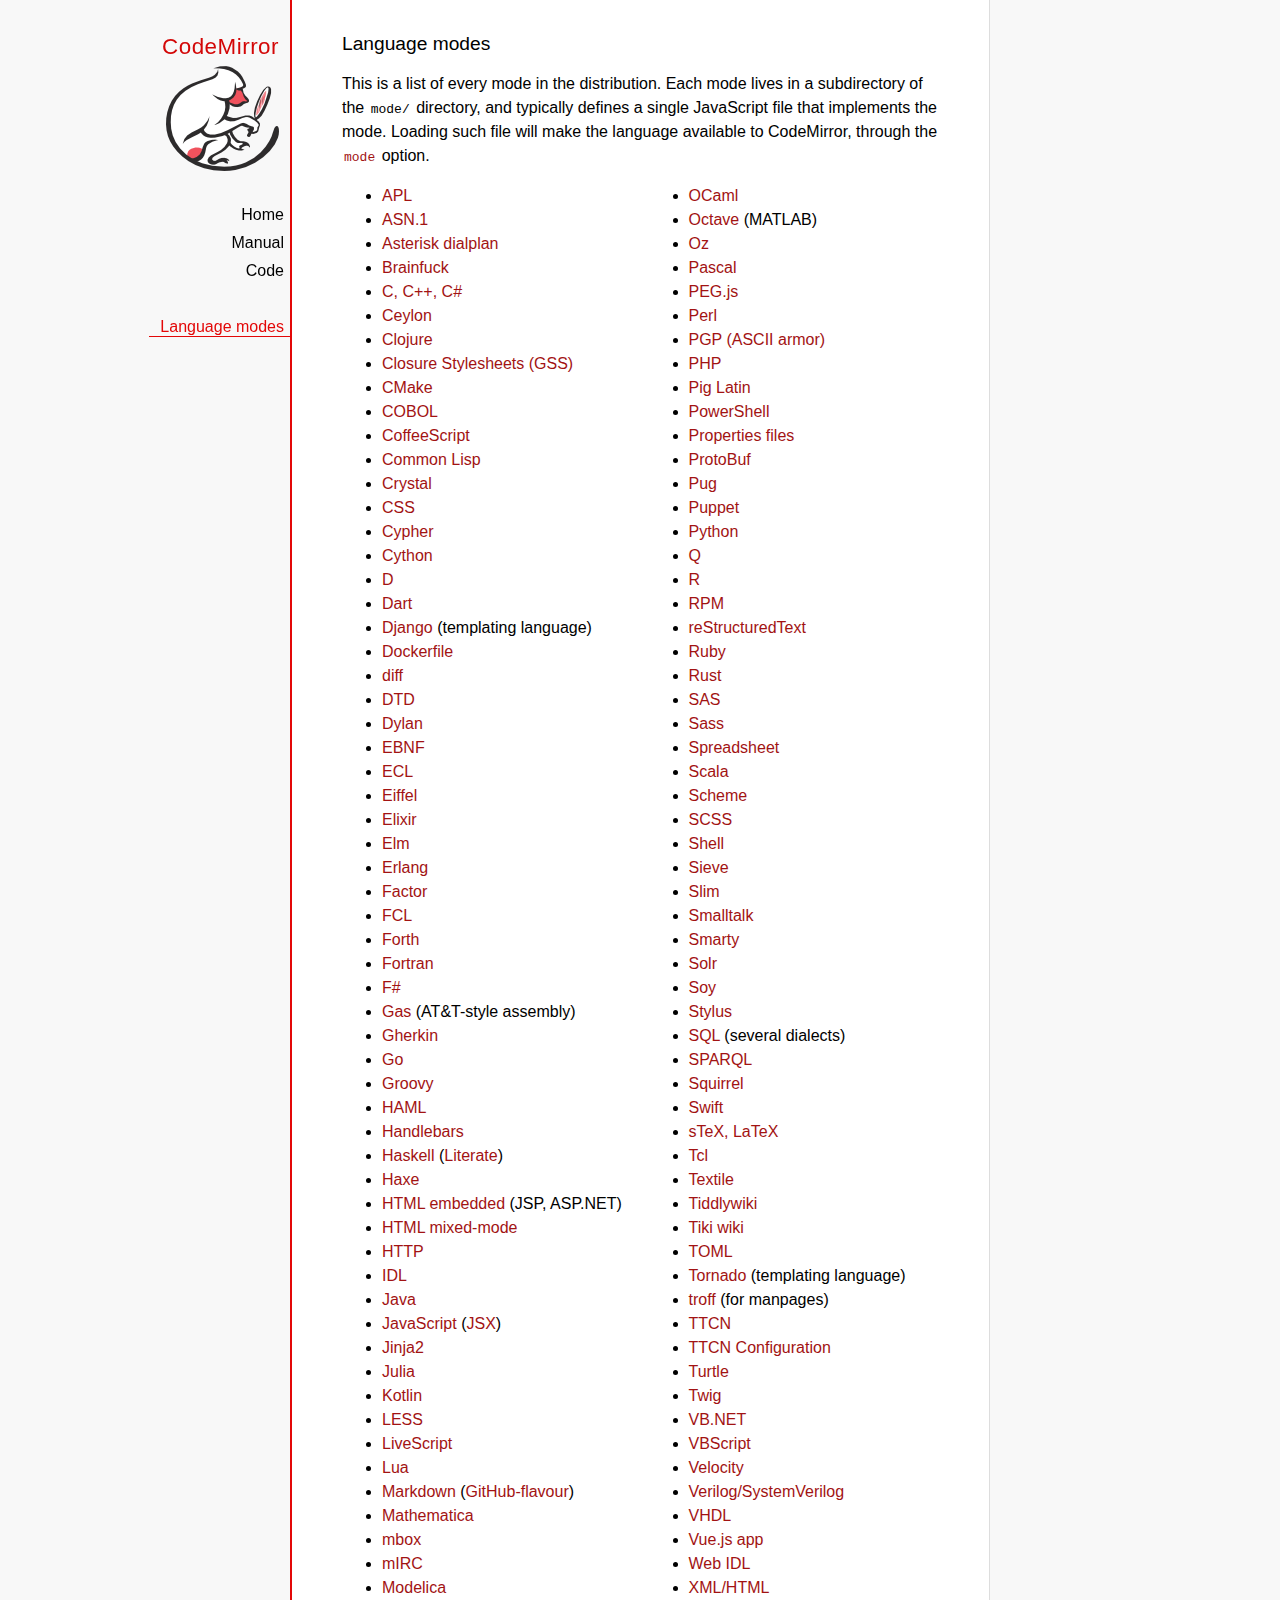
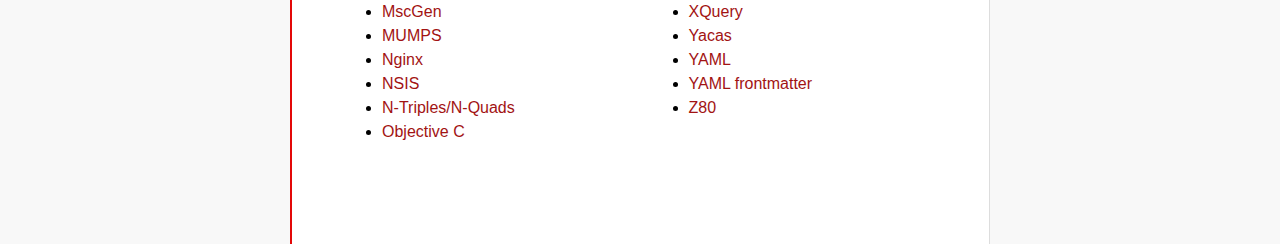
<file: frameworks/codemirror/mode/index.html>
<!doctype html>

<title>CodeMirror: Language Modes</title>
<meta charset="utf-8"/>
<link rel=stylesheet href="../doc/docs.css">

<div id=nav>
  <a href="http://codemirror.net"><h1>CodeMirror</h1><img id=logo src="../doc/logo.png"></a>

  <ul>
    <li><a href="../index.html">Home</a>
    <li><a href="../doc/manual.html">Manual</a>
    <li><a href="https://github.com/codemirror/codemirror">Code</a>
  </ul>
  <ul>
    <li><a class=active href="#">Language modes</a>
  </ul>
</div>

<article>

  <h2>Language modes</h2>

  <p>This is a list of every mode in the distribution. Each mode lives
in a subdirectory of the <code>mode/</code> directory, and typically
defines a single JavaScript file that implements the mode. Loading
such file will make the language available to CodeMirror, through
the <a href="../doc/manual.html#option_mode"><code>mode</code></a>
option.</p>

  <div style="-webkit-columns: 100px 2; -moz-columns: 100px 2; columns: 100px 2;">
    <ul style="margin-top: 0">
      <li><a href="apl/index.html">APL</a></li>
      <li><a href="asn.1/index.html">ASN.1</a></li>
      <li><a href="asterisk/index.html">Asterisk dialplan</a></li>
      <li><a href="brainfuck/index.html">Brainfuck</a></li>
      <li><a href="clike/index.html">C, C++, C#</a></li>
      <li><a href="clike/index.html">Ceylon</a></li>
      <li><a href="clojure/index.html">Clojure</a></li>
      <li><a href="css/gss.html">Closure Stylesheets (GSS)</a></li>
      <li><a href="cmake/index.html">CMake</a></li>
      <li><a href="cobol/index.html">COBOL</a></li>
      <li><a href="coffeescript/index.html">CoffeeScript</a></li>
      <li><a href="commonlisp/index.html">Common Lisp</a></li>
      <li><a href="crystal/index.html">Crystal</a></li>
      <li><a href="css/index.html">CSS</a></li>
      <li><a href="cypher/index.html">Cypher</a></li>
      <li><a href="python/index.html">Cython</a></li>
      <li><a href="d/index.html">D</a></li>
      <li><a href="dart/index.html">Dart</a></li>
      <li><a href="django/index.html">Django</a> (templating language)</li>
      <li><a href="dockerfile/index.html">Dockerfile</a></li>
      <li><a href="diff/index.html">diff</a></li>
      <li><a href="dtd/index.html">DTD</a></li>
      <li><a href="dylan/index.html">Dylan</a></li>
      <li><a href="ebnf/index.html">EBNF</a></li>
      <li><a href="ecl/index.html">ECL</a></li>
      <li><a href="eiffel/index.html">Eiffel</a></li>
      <li><a href="https://github.com/optick/codemirror-mode-elixir">Elixir</a></li>
      <li><a href="elm/index.html">Elm</a></li>
      <li><a href="erlang/index.html">Erlang</a></li>
      <li><a href="factor/index.html">Factor</a></li>
      <li><a href="fcl/index.html">FCL</a></li>
      <li><a href="forth/index.html">Forth</a></li>
      <li><a href="fortran/index.html">Fortran</a></li>
      <li><a href="mllike/index.html">F#</a></li>
      <li><a href="gas/index.html">Gas</a> (AT&amp;T-style assembly)</li>
      <li><a href="gherkin/index.html">Gherkin</a></li>
      <li><a href="go/index.html">Go</a></li>
      <li><a href="groovy/index.html">Groovy</a></li>
      <li><a href="haml/index.html">HAML</a></li>
      <li><a href="handlebars/index.html">Handlebars</a></li>
      <li><a href="haskell/index.html">Haskell</a> (<a href="haskell-literate/index.html">Literate</a>)</li>
      <li><a href="haxe/index.html">Haxe</a></li>
      <li><a href="htmlembedded/index.html">HTML embedded</a> (JSP, ASP.NET)</li>
      <li><a href="htmlmixed/index.html">HTML mixed-mode</a></li>
      <li><a href="http/index.html">HTTP</a></li>
      <li><a href="idl/index.html">IDL</a></li>
      <li><a href="clike/index.html">Java</a></li>
      <li><a href="javascript/index.html">JavaScript</a> (<a href="jsx/index.html">JSX</a>)</li>
      <li><a href="jinja2/index.html">Jinja2</a></li>
      <li><a href="julia/index.html">Julia</a></li>
      <li><a href="clike/index.html">Kotlin</a></li>
      <li><a href="css/less.html">LESS</a></li>
      <li><a href="livescript/index.html">LiveScript</a></li>
      <li><a href="lua/index.html">Lua</a></li>
      <li><a href="markdown/index.html">Markdown</a> (<a href="gfm/index.html">GitHub-flavour</a>)</li>
      <li><a href="mathematica/index.html">Mathematica</a></li>
      <li><a href="mbox/index.html">mbox</a></li>
      <li><a href="mirc/index.html">mIRC</a></li>
      <li><a href="modelica/index.html">Modelica</a></li>
      <li><a href="mscgen/index.html">MscGen</a></li>
      <li><a href="mumps/index.html">MUMPS</a></li>
      <li><a href="nginx/index.html">Nginx</a></li>
      <li><a href="nsis/index.html">NSIS</a></li>
      <li><a href="ntriples/index.html">N-Triples/N-Quads</a></li>
      <li><a href="clike/index.html">Objective C</a></li>
      <li><a href="mllike/index.html">OCaml</a></li>
      <li><a href="octave/index.html">Octave</a> (MATLAB)</li>
      <li><a href="oz/index.html">Oz</a></li>
      <li><a href="pascal/index.html">Pascal</a></li>
      <li><a href="pegjs/index.html">PEG.js</a></li>
      <li><a href="perl/index.html">Perl</a></li>
      <li><a href="asciiarmor/index.html">PGP (ASCII armor)</a></li>
      <li><a href="php/index.html">PHP</a></li>
      <li><a href="pig/index.html">Pig Latin</a></li>
      <li><a href="powershell/index.html">PowerShell</a></li>
      <li><a href="properties/index.html">Properties files</a></li>
      <li><a href="protobuf/index.html">ProtoBuf</a></li>
      <li><a href="pug/index.html">Pug</a></li>
      <li><a href="puppet/index.html">Puppet</a></li>
      <li><a href="python/index.html">Python</a></li>
      <li><a href="q/index.html">Q</a></li>
      <li><a href="r/index.html">R</a></li>
      <li><a href="rpm/index.html">RPM</a></li>
      <li><a href="rst/index.html">reStructuredText</a></li>
      <li><a href="ruby/index.html">Ruby</a></li>
      <li><a href="rust/index.html">Rust</a></li>
      <li><a href="sas/index.html">SAS</a></li>
      <li><a href="sass/index.html">Sass</a></li>
      <li><a href="spreadsheet/index.html">Spreadsheet</a></li>
      <li><a href="clike/scala.html">Scala</a></li>
      <li><a href="scheme/index.html">Scheme</a></li>
      <li><a href="css/scss.html">SCSS</a></li>
      <li><a href="shell/index.html">Shell</a></li>
      <li><a href="sieve/index.html">Sieve</a></li>
      <li><a href="slim/index.html">Slim</a></li>
      <li><a href="smalltalk/index.html">Smalltalk</a></li>
      <li><a href="smarty/index.html">Smarty</a></li>
      <li><a href="solr/index.html">Solr</a></li>
      <li><a href="soy/index.html">Soy</a></li>
      <li><a href="stylus/index.html">Stylus</a></li>
      <li><a href="sql/index.html">SQL</a> (several dialects)</li>
      <li><a href="sparql/index.html">SPARQL</a></li>
      <li><a href="clike/index.html">Squirrel</a></li>
      <li><a href="swift/index.html">Swift</a></li>
      <li><a href="stex/index.html">sTeX, LaTeX</a></li>
      <li><a href="tcl/index.html">Tcl</a></li>
      <li><a href="textile/index.html">Textile</a></li>
      <li><a href="tiddlywiki/index.html">Tiddlywiki</a></li>
      <li><a href="tiki/index.html">Tiki wiki</a></li>
      <li><a href="toml/index.html">TOML</a></li>
      <li><a href="tornado/index.html">Tornado</a> (templating language)</li>
      <li><a href="troff/index.html">troff</a> (for manpages)</li>
      <li><a href="ttcn/index.html">TTCN</a></li>
      <li><a href="ttcn-cfg/index.html">TTCN Configuration</a></li>
      <li><a href="turtle/index.html">Turtle</a></li>
      <li><a href="twig/index.html">Twig</a></li>
      <li><a href="vb/index.html">VB.NET</a></li>
      <li><a href="vbscript/index.html">VBScript</a></li>
      <li><a href="velocity/index.html">Velocity</a></li>
      <li><a href="verilog/index.html">Verilog/SystemVerilog</a></li>
      <li><a href="vhdl/index.html">VHDL</a></li>
      <li><a href="vue/index.html">Vue.js app</a></li>
      <li><a href="webidl/index.html">Web IDL</a></li>
      <li><a href="xml/index.html">XML/HTML</a></li>
      <li><a href="xquery/index.html">XQuery</a></li>
      <li><a href="yacas/index.html">Yacas</a></li>
      <li><a href="yaml/index.html">YAML</a></li>
      <li><a href="yaml-frontmatter/index.html">YAML frontmatter</a></li>
      <li><a href="z80/index.html">Z80</a></li>
    </ul>
  </div>

</article>
</file>
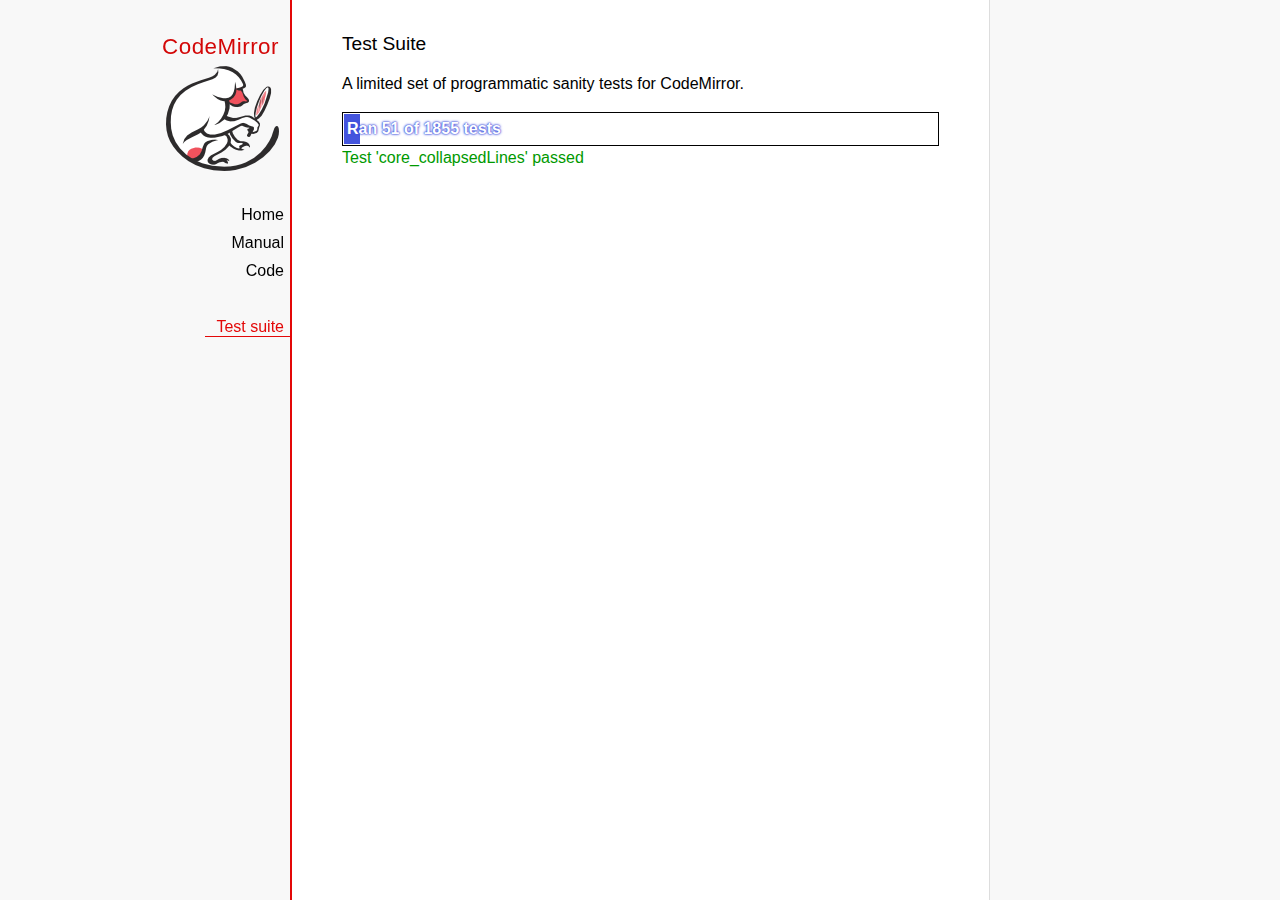
<file: frameworks/codemirror/test/index.html>
<!doctype html>

<meta charset="utf-8"/>
<title>CodeMirror: Test Suite</title>
<link rel=stylesheet href="../doc/docs.css">

<link rel="stylesheet" href="../lib/codemirror.css">
<link rel="stylesheet" href="mode_test.css">
<script src="../doc/activebookmark.js"></script>
<script src="../lib/codemirror.js"></script>
<script src="../mode/meta.js"></script>
<script src="../addon/mode/overlay.js"></script>
<script src="../addon/mode/multiplex.js"></script>
<script src="../addon/search/searchcursor.js"></script>
<script src="../addon/dialog/dialog.js"></script>
<script src="../addon/edit/matchbrackets.js"></script>
<script src="../addon/hint/sql-hint.js"></script>
<script src="../addon/comment/comment.js"></script>
<script src="../addon/mode/simple.js"></script>
<script src="../mode/css/css.js"></script>
<script src="../mode/clike/clike.js"></script>
<!-- clike must be after css or vim and sublime tests will fail -->
<script src="../mode/cypher/cypher.js"></script>
<script src="../mode/d/d.js"></script>
<script src="../mode/dockerfile/dockerfile.js"></script>
<script src="../mode/gfm/gfm.js"></script>
<script src="../mode/haml/haml.js"></script>
<script src="../mode/htmlmixed/htmlmixed.js"></script>
<script src="../mode/javascript/javascript.js"></script>
<script src="../mode/jsx/jsx.js"></script>
<script src="../mode/markdown/markdown.js"></script>
<script src="../mode/php/php.js"></script>
<script src="../mode/python/python.js"></script>
<script src="../mode/powershell/powershell.js"></script>
<script src="../mode/ruby/ruby.js"></script>
<script src="../mode/sass/sass.js"></script>
<script src="../mode/shell/shell.js"></script>
<script src="../mode/slim/slim.js"></script>
<script src="../mode/soy/soy.js"></script>
<script src="../mode/sql/sql.js"></script>
<script src="../mode/stex/stex.js"></script>
<script src="../mode/swift/swift.js"></script>
<script src="../mode/textile/textile.js"></script>
<script src="../mode/verilog/verilog.js"></script>
<script src="../mode/xml/xml.js"></script>
<script src="../mode/xquery/xquery.js"></script>
<script src="../keymap/emacs.js"></script>
<script src="../keymap/sublime.js"></script>
<script src="../keymap/vim.js"></script>
<script src="../mode/rust/rust.js"></script>
<script src="../mode/mscgen/mscgen.js"></script>
<script src="../mode/dylan/dylan.js"></script>

<style type="text/css">
  .ok {color: #090;}
  .fail {color: #e00;}
  .error {color: #c90;}
  .done {font-weight: bold;}
  #progress {
  background: #45d;
  color: white;
  text-shadow: 0 0 1px #45d, 0 0 2px #45d, 0 0 3px #45d;
  font-weight: bold;
  white-space: pre;
  }
  #testground {
  visibility: hidden;
  }
  #testground.offscreen {
  visibility: visible;
  position: absolute;
  left: -10000px;
  top: -10000px;
  }
  .CodeMirror { border: 1px solid black; }
</style>

<div id=nav>
  <a href="http://codemirror.net"><h1>CodeMirror</h1><img id=logo src="../doc/logo.png"></a>

  <ul>
    <li><a href="../index.html">Home</a>
    <li><a href="../doc/manual.html">Manual</a>
    <li><a href="https://github.com/codemirror/codemirror">Code</a>
  </ul>
  <ul>
    <li><a class=active href="#">Test suite</a>
  </ul>
</div>

<article>
  <h2>Test Suite</h2>

    <p>A limited set of programmatic sanity tests for CodeMirror.</p>

    <div style="border: 1px solid black; padding: 1px; max-width: 700px;">
      <div style="width: 0px;" id=progress><div style="padding: 3px;">Ran <span id="progress_ran">0</span><span id="progress_total"> of 0</span> tests</div></div>
    </div>
    <p id=status>Please enable JavaScript...</p>
    <div id=output></div>

    <div id=testground></div>

    <script src="driver.js"></script>
    <script src="test.js"></script>
    <script src="doc_test.js"></script>
    <script src="multi_test.js"></script>
    <script src="contenteditable_test.js"></script>
    <script src="scroll_test.js"></script>
    <script src="comment_test.js"></script>
    <script src="search_test.js"></script>
    <script src="mode_test.js"></script>

    <script src="../mode/clike/test.js"></script>
    <script src="../mode/css/test.js"></script>
    <script src="../mode/css/gss_test.js"></script>
    <script src="../mode/css/scss_test.js"></script>
    <script src="../mode/css/less_test.js"></script>
    <script src="../mode/cypher/test.js"></script>
    <script src="../mode/d/test.js"></script>
    <script src="../mode/dockerfile/test.js"></script>
    <script src="../mode/gfm/test.js"></script>
    <script src="../mode/haml/test.js"></script>
    <script src="../mode/javascript/test.js"></script>
    <script src="../mode/jsx/test.js"></script>
    <script src="../mode/markdown/test.js"></script>
    <script src="../mode/php/test.js"></script>
    <script src="../mode/powershell/test.js"></script>
    <script src="../mode/ruby/test.js"></script>
    <script src="../mode/sass/test.js"></script>
    <script src="../mode/shell/test.js"></script>
    <script src="../mode/slim/test.js"></script>
    <script src="../mode/soy/test.js"></script>
    <script src="../mode/stex/test.js"></script>
    <script src="../mode/swift/test.js"></script>
    <script src="../mode/textile/test.js"></script>
    <script src="../mode/verilog/test.js"></script>
    <script src="../mode/xml/test.js"></script>
    <script src="../mode/xquery/test.js"></script>
    <script src="../mode/python/test.js"></script>
    <script src="../mode/rust/test.js"></script>
    <script src="../mode/mscgen/mscgen_test.js"></script>
    <script src="../mode/mscgen/xu_test.js"></script>
    <script src="../mode/mscgen/msgenny_test.js"></script>
    <script src="../mode/dylan/test.js"></script>
    <script src="../addon/mode/multiplex_test.js"></script>
    <script src="emacs_test.js"></script>
    <script src="sql-hint-test.js"></script>
    <script src="sublime_test.js"></script>
    <script src="vim_test.js"></script>
    <script>
      window.onload = runHarness;
      CodeMirror.on(window, 'hashchange', runHarness);

      function esc(str) {
        return str.replace(/[<&]/, function(ch) { return ch == "<" ? "&lt;" : "&amp;"; });
      }

      var output = document.getElementById("output"),
          progress = document.getElementById("progress"),
          progressRan = document.getElementById("progress_ran").childNodes[0],
          progressTotal = document.getElementById("progress_total").childNodes[0];
      var count = 0,
          failed = 0,
          skipped = 0,
          bad = "",
          running = false, // Flag that states tests are running
          quit = false, // Flag to quit tests ASAP
          verbose = false; // Adds message for *every* test to output

      function runHarness(){
        if (running) {
          quit = true;
          setStatus("Restarting tests...", '', true);
          setTimeout(function(){runHarness();}, 500);
          return;
        }
        filters = [];
        verbose = false;
        if (window.location.hash.substr(1)){
          var strings = window.location.hash.substr(1).split(",");
          while (strings.length) {
            var s = strings.shift();
            if (s === "verbose")
              verbose = true;
            else
              filters.push(parseTestFilter(decodeURIComponent(s)));
          }
        }
        quit = false;
        running = true;
        setStatus("Loading tests...");
        count = 0;
        failed = 0;
        skipped = 0;
        bad = "";
        totalTests = countTests();
        progressTotal.nodeValue = " of " + totalTests;
        progressRan.nodeValue = count;
        output.innerHTML = '';
        document.getElementById("testground").innerHTML = "<form>" +
          "<textarea id=\"code\" name=\"code\"></textarea>" +
          "<input type=submit value=ok name=submit>" +
          "</form>";
        runTests(displayTest);
      }

      function setStatus(message, className, force){
        if (quit && !force) return;
        if (!message) throw("must provide message");
        var status = document.getElementById("status").childNodes[0];
        status.nodeValue = message;
        status.parentNode.className = className;
      }
      function addOutput(name, className, code){
        var newOutput = document.createElement("dl");
        var newTitle = document.createElement("dt");
        newTitle.className = className;
        newTitle.appendChild(document.createTextNode(name));
        newOutput.appendChild(newTitle);
        var newMessage = document.createElement("dd");
        newMessage.innerHTML = code;
        newOutput.appendChild(newTitle);
        newOutput.appendChild(newMessage);
        output.appendChild(newOutput);
      }
      function displayTest(type, name, customMessage) {
        var message = "???";
        if (type != "done" && type != "skipped") ++count;
        progress.style.width = (count * (progress.parentNode.clientWidth - 2) / (totalTests || 1)) + "px";
        progressRan.nodeValue = count;
        if (type == "ok") {
          message = "Test '" + name + "' passed";
          if (!verbose) customMessage = false;
        } else if (type == "skipped") {
          message = "Test '" + name + "' skipped";
          ++skipped;
          if (!verbose) customMessage = false;
        } else if (type == "expected") {
          message = "Test '" + name + "' failed as expected";
          if (!verbose) customMessage = false;
        } else if (type == "error" || type == "fail") {
          ++failed;
          message = "Test '" + name + "' failed";
        } else if (type == "done") {
          if (failed) {
            type += " fail";
            message = failed + " failure" + (failed > 1 ? "s" : "");
          } else if (count < totalTests) {
            failed = totalTests - count;
            type += " fail";
            message = failed + " failure" + (failed > 1 ? "s" : "");
          } else {
            type += " ok";
            message = "All passed";
            if (skipped) {
              message += " (" + skipped + " skipped)";
            }
          }
          progressTotal.nodeValue = '';
          customMessage = true; // Hack to avoid adding to output
        }
        if (verbose && !customMessage)  customMessage = message;
        setStatus(message, type);
        if (customMessage && customMessage.length > 0) {
          addOutput(name, type, customMessage);
        }
      }
    </script>

</article>
</file>
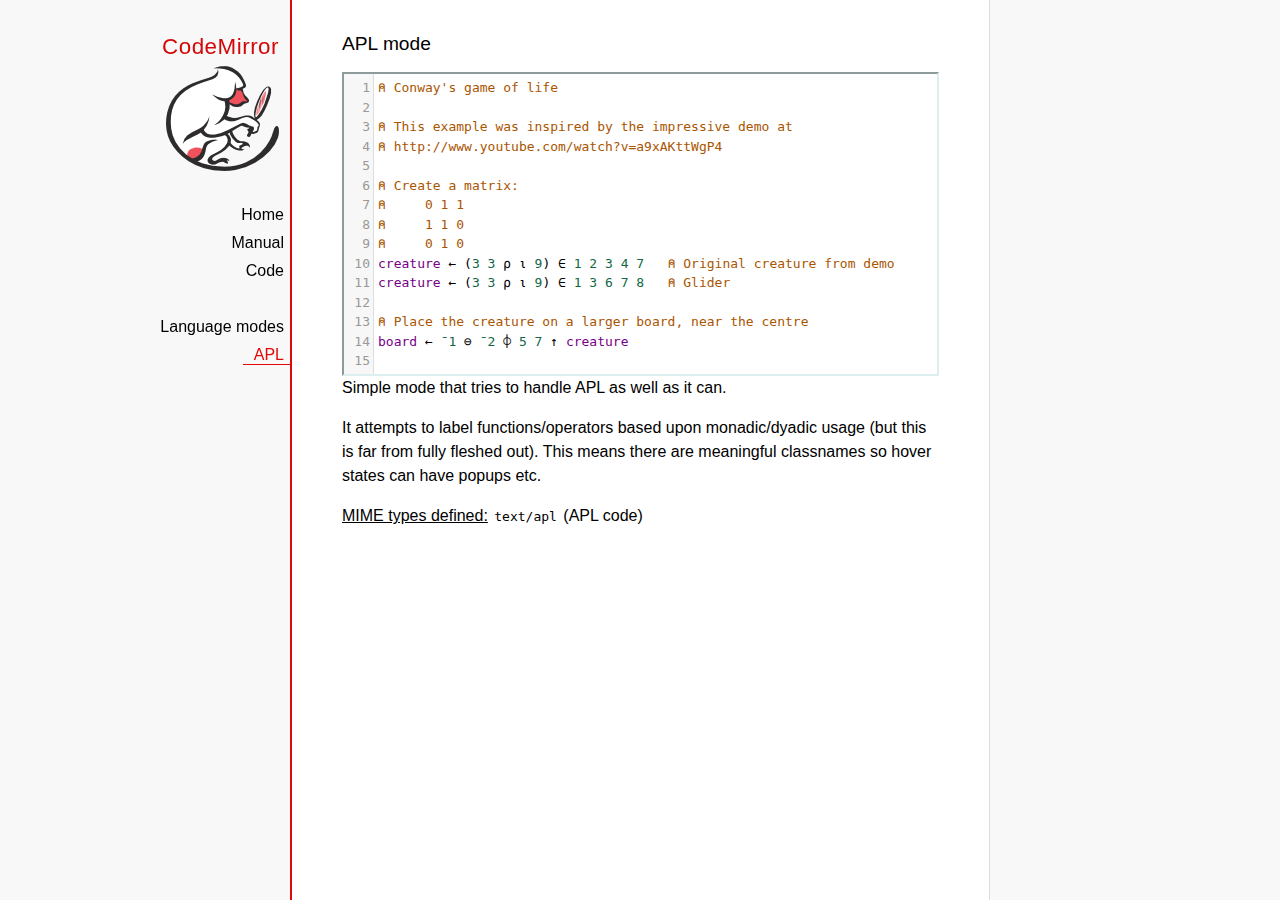
<file: frameworks/codemirror/mode/apl/index.html>
<!doctype html>

<title>CodeMirror: APL mode</title>
<meta charset="utf-8"/>
<link rel=stylesheet href="../../doc/docs.css">

<link rel="stylesheet" href="../../lib/codemirror.css">
<script src="../../lib/codemirror.js"></script>
<script src="../../addon/edit/matchbrackets.js"></script>
<script src="./apl.js"></script>
<style>
	.CodeMirror { border: 2px inset #dee; }
    </style>
<div id=nav>
  <a href="http://codemirror.net"><h1>CodeMirror</h1><img id=logo src="../../doc/logo.png"></a>

  <ul>
    <li><a href="../../index.html">Home</a>
    <li><a href="../../doc/manual.html">Manual</a>
    <li><a href="https://github.com/codemirror/codemirror">Code</a>
  </ul>
  <ul>
    <li><a href="../index.html">Language modes</a>
    <li><a class=active href="#">APL</a>
  </ul>
</div>

<article>
<h2>APL mode</h2>
<form><textarea id="code" name="code">
⍝ Conway's game of life

⍝ This example was inspired by the impressive demo at
⍝ http://www.youtube.com/watch?v=a9xAKttWgP4

⍝ Create a matrix:
⍝     0 1 1
⍝     1 1 0
⍝     0 1 0
creature ← (3 3 ⍴ ⍳ 9) ∈ 1 2 3 4 7   ⍝ Original creature from demo
creature ← (3 3 ⍴ ⍳ 9) ∈ 1 3 6 7 8   ⍝ Glider

⍝ Place the creature on a larger board, near the centre
board ← ¯1 ⊖ ¯2 ⌽ 5 7 ↑ creature

⍝ A function to move from one generation to the next
life ← {∨/ 1 ⍵ ∧ 3 4 = ⊂+/ +⌿ 1 0 ¯1 ∘.⊖ 1 0 ¯1 ⌽¨ ⊂⍵}

⍝ Compute n-th generation and format it as a
⍝ character matrix
gen ← {' #'[(life ⍣ ⍵) board]}

⍝ Show first three generations
(gen 1) (gen 2) (gen 3)
</textarea></form>

    <script>
      var editor = CodeMirror.fromTextArea(document.getElementById("code"), {
        lineNumbers: true,
        matchBrackets: true,
        mode: "text/apl"
      });
    </script>

    <p>Simple mode that tries to handle APL as well as it can.</p>
    <p>It attempts to label functions/operators based upon
    monadic/dyadic usage (but this is far from fully fleshed out).
    This means there are meaningful classnames so hover states can
    have popups etc.</p>

    <p><strong>MIME types defined:</strong> <code>text/apl</code> (APL code)</p>
  </article>
</file>
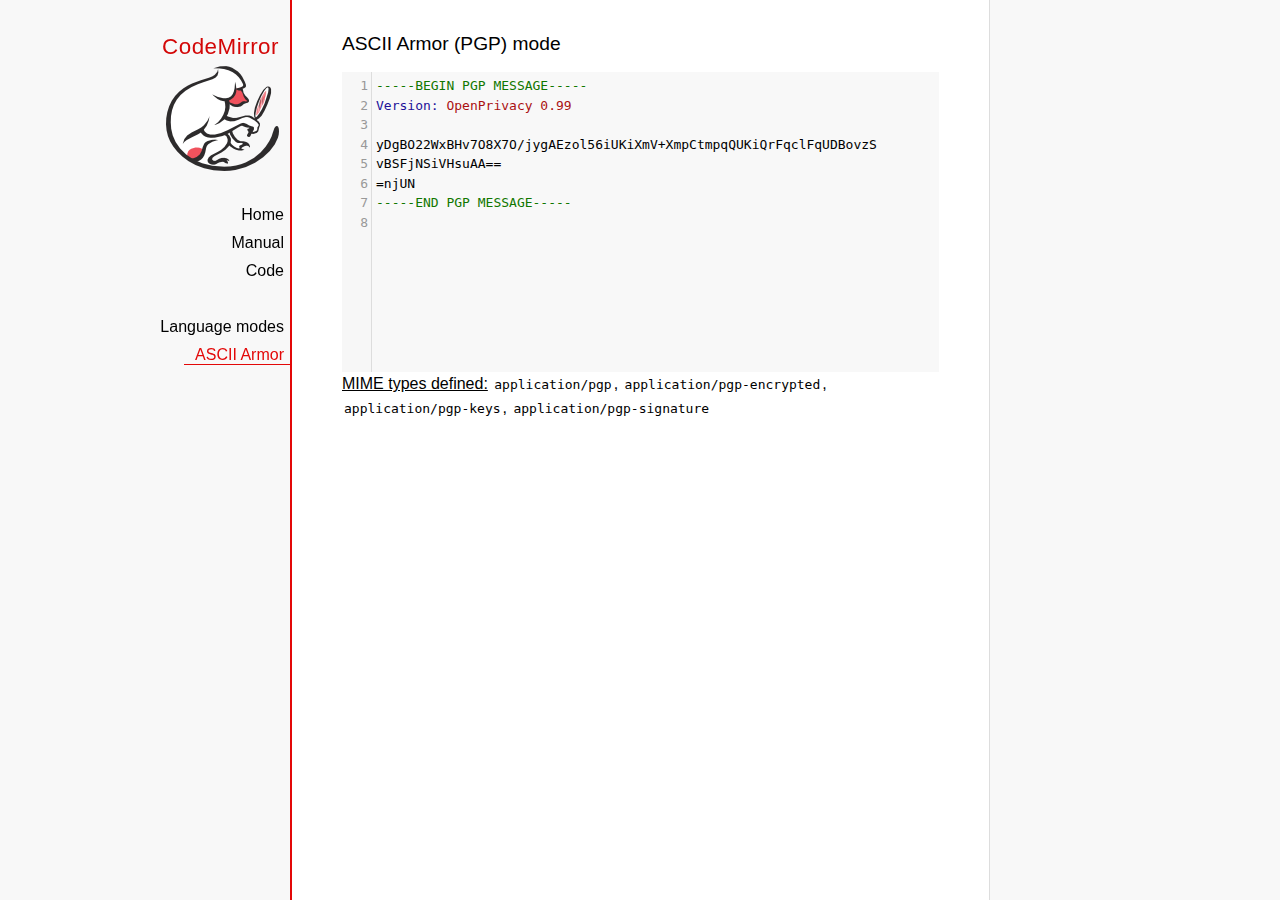
<file: frameworks/codemirror/mode/asciiarmor/index.html>
<!doctype html>

<title>CodeMirror: ASCII Armor (PGP) mode</title>
<meta charset="utf-8"/>
<link rel=stylesheet href="../../doc/docs.css">

<link rel="stylesheet" href="../../lib/codemirror.css">
<script src="../../lib/codemirror.js"></script>
<script src="asciiarmor.js"></script>
<style>.CodeMirror {background: #f8f8f8;}</style>
<div id=nav>
  <a href="http://codemirror.net"><h1>CodeMirror</h1><img id=logo src="../../doc/logo.png"></a>

  <ul>
    <li><a href="../../index.html">Home</a>
    <li><a href="../../doc/manual.html">Manual</a>
    <li><a href="https://github.com/codemirror/codemirror">Code</a>
  </ul>
  <ul>
    <li><a href="../index.html">Language modes</a>
    <li><a class=active href="#">ASCII Armor</a>
  </ul>
</div>

<article>
<h2>ASCII Armor (PGP) mode</h2>
<form><textarea id="code" name="code">
-----BEGIN PGP MESSAGE-----
Version: OpenPrivacy 0.99

yDgBO22WxBHv7O8X7O/jygAEzol56iUKiXmV+XmpCtmpqQUKiQrFqclFqUDBovzS
vBSFjNSiVHsuAA==
=njUN
-----END PGP MESSAGE-----
</textarea></form>

<script>
var editor = CodeMirror.fromTextArea(document.getElementById("code"), {
  lineNumbers: true
});
</script>

<p><strong>MIME types
defined:</strong> <code>application/pgp</code>, <code>application/pgp-encrypted</code>, <code>application/pgp-keys</code>, <code>application/pgp-signature</code></p>

</article>
</file>
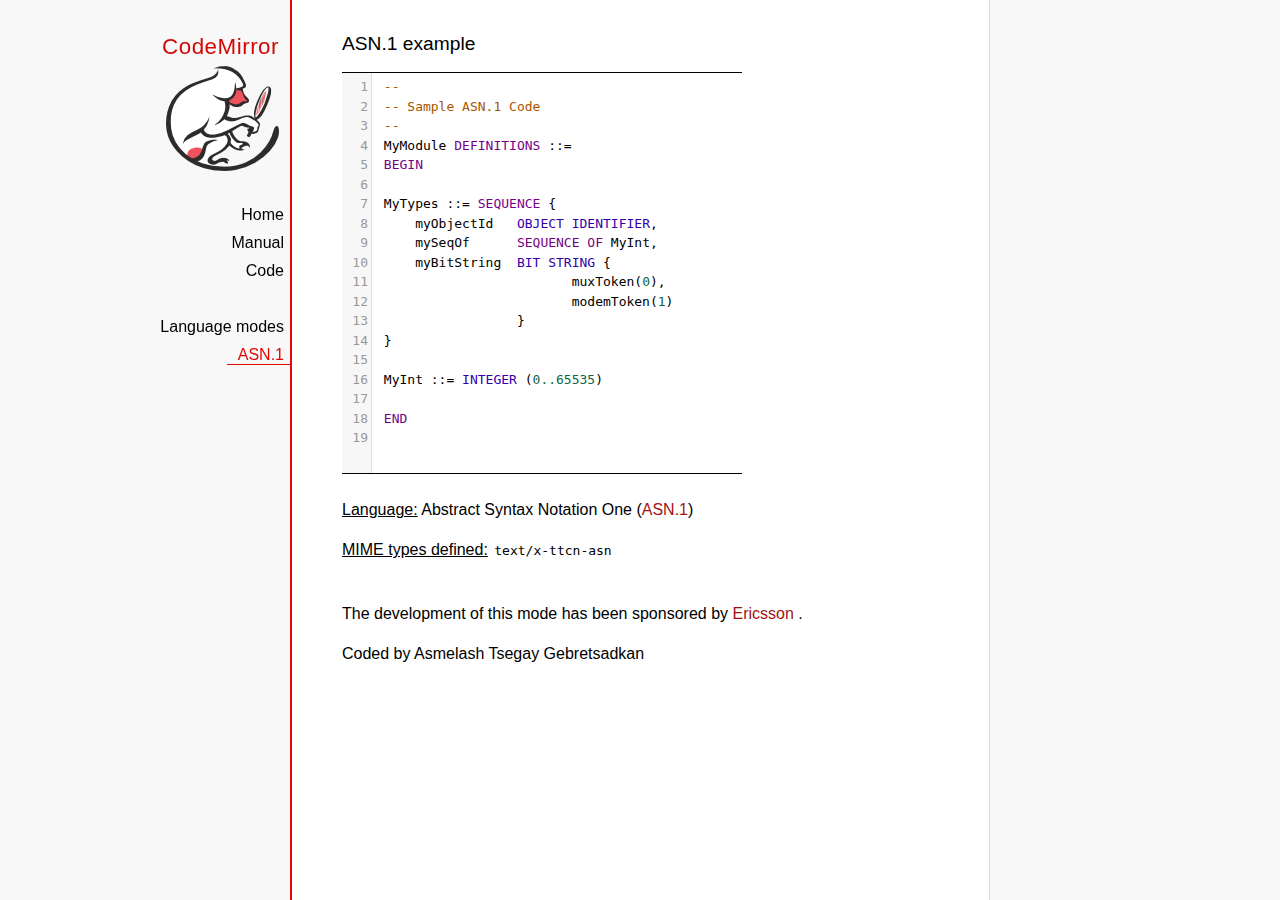
<file: frameworks/codemirror/mode/asn.1/index.html>
﻿<!doctype html>

<title>CodeMirror: ASN.1 mode</title>
<meta charset="utf-8"/>
<link rel=stylesheet href="../../doc/docs.css">

<link rel="stylesheet" href="../../lib/codemirror.css">
<script src="../../lib/codemirror.js"></script>
<script src="asn.1.js"></script>
<style type="text/css">
    .CodeMirror {
        border-top: 1px solid black;
        border-bottom: 1px solid black;
    }
</style>
<div id=nav>
    <a href="http://codemirror.net"><h1>CodeMirror</h1>
        <img id=logo src="../../doc/logo.png">
    </a>

    <ul>
        <li><a href="../../index.html">Home</a>
        <li><a href="../../doc/manual.html">Manual</a>
        <li><a href="https://github.com/codemirror/codemirror">Code</a>
    </ul>
    <ul>
        <li><a href="../index.html">Language modes</a>
        <li><a class=active href="http://en.wikipedia.org/wiki/Abstract_Syntax_Notation_One">ASN.1</a>
    </ul>
</div>
<article>
    <h2>ASN.1 example</h2>
    <div>
        <textarea id="ttcn-asn-code">
 --
 -- Sample ASN.1 Code
 --
 MyModule DEFINITIONS ::=
 BEGIN

 MyTypes ::= SEQUENCE {
     myObjectId   OBJECT IDENTIFIER,
     mySeqOf      SEQUENCE OF MyInt,
     myBitString  BIT STRING {
                         muxToken(0),
                         modemToken(1)
                  }
 }

 MyInt ::= INTEGER (0..65535)

 END
        </textarea>
    </div>

    <script>
        var ttcnEditor = CodeMirror.fromTextArea(document.getElementById("ttcn-asn-code"), {
            lineNumbers: true,
            matchBrackets: true,
            mode: "text/x-ttcn-asn"
        });
        ttcnEditor.setSize(400, 400);
        var mac = CodeMirror.keyMap.default == CodeMirror.keyMap.macDefault;
        CodeMirror.keyMap.default[(mac ? "Cmd" : "Ctrl") + "-Space"] = "autocomplete";
    </script>
    <br/>
    <p><strong>Language:</strong> Abstract Syntax Notation One
        (<a href="http://www.itu.int/en/ITU-T/asn1/Pages/introduction.aspx">ASN.1</a>)
    </p>
    <p><strong>MIME types defined:</strong> <code>text/x-ttcn-asn</code></p>

    <br/>
    <p>The development of this mode has been sponsored by <a href="http://www.ericsson.com/">Ericsson
    </a>.</p>
    <p>Coded by Asmelash Tsegay Gebretsadkan </p>
</article>
</file>
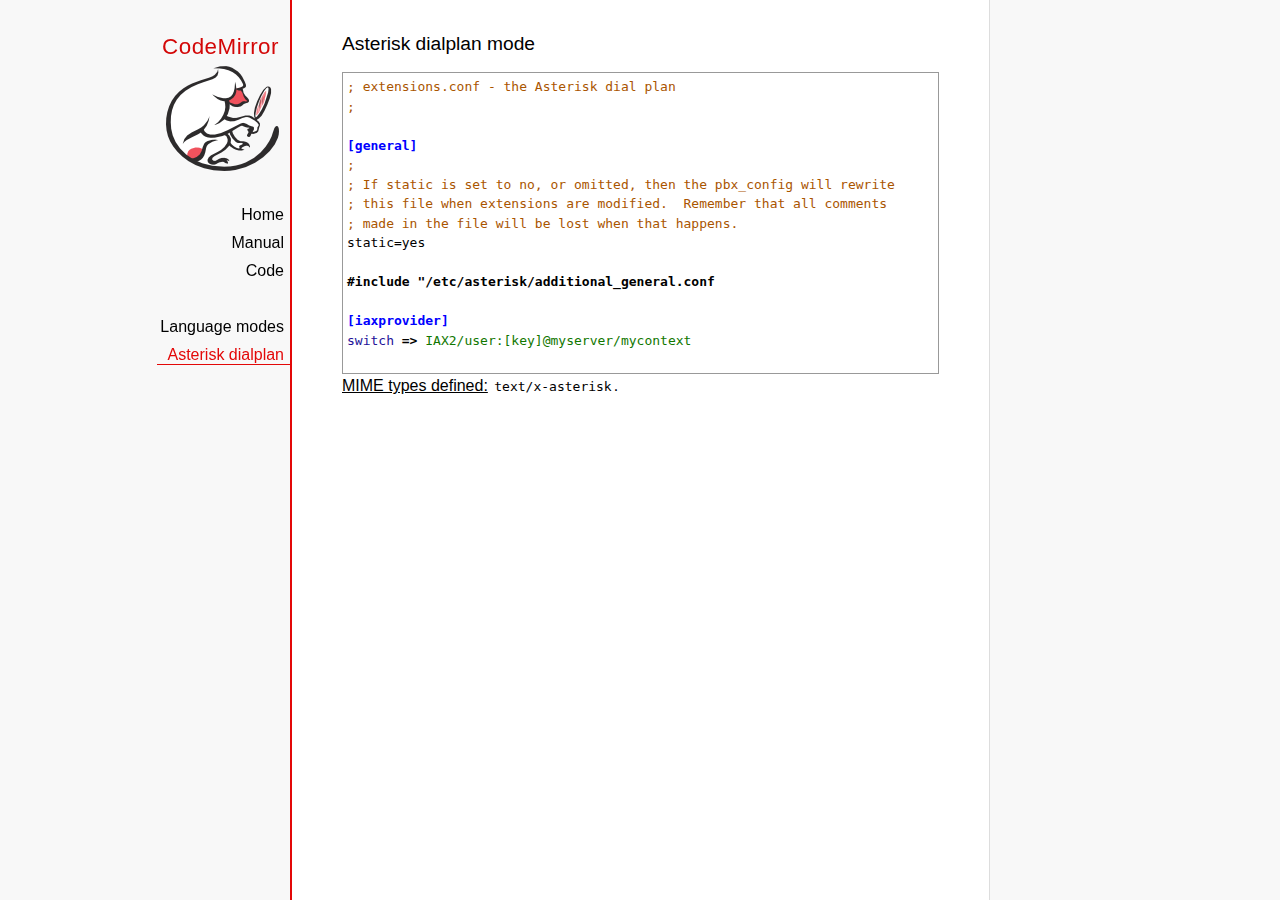
<file: frameworks/codemirror/mode/asterisk/index.html>
<!doctype html>

<title>CodeMirror: Asterisk dialplan mode</title>
<meta charset="utf-8"/>
<link rel=stylesheet href="../../doc/docs.css">

<link rel="stylesheet" href="../../lib/codemirror.css">
<script src="../../lib/codemirror.js"></script>
<script src="asterisk.js"></script>
<style>
      .CodeMirror {border: 1px solid #999;}
      .cm-s-default span.cm-arrow { color: red; }
    </style>
<div id=nav>
  <a href="http://codemirror.net"><h1>CodeMirror</h1><img id=logo src="../../doc/logo.png"></a>

  <ul>
    <li><a href="../../index.html">Home</a>
    <li><a href="../../doc/manual.html">Manual</a>
    <li><a href="https://github.com/codemirror/codemirror">Code</a>
  </ul>
  <ul>
    <li><a href="../index.html">Language modes</a>
    <li><a class=active href="#">Asterisk dialplan</a>
  </ul>
</div>

<article>
<h2>Asterisk dialplan mode</h2>
<form><textarea id="code" name="code">
; extensions.conf - the Asterisk dial plan
;

[general]
;
; If static is set to no, or omitted, then the pbx_config will rewrite
; this file when extensions are modified.  Remember that all comments
; made in the file will be lost when that happens.
static=yes

#include "/etc/asterisk/additional_general.conf

[iaxprovider]
switch => IAX2/user:[key]@myserver/mycontext

[dynamic]
#exec /usr/bin/dynamic-peers.pl

[trunkint]
;
; International long distance through trunk
;
exten => _9011.,1,Macro(dundi-e164,${EXTEN:4})
exten => _9011.,n,Dial(${GLOBAL(TRUNK)}/${FILTER(0-9,${EXTEN:${GLOBAL(TRUNKMSD)}})})

[local]
;
; Master context for local, toll-free, and iaxtel calls only
;
ignorepat => 9
include => default

[demo]
include => stdexten
;
; We start with what to do when a call first comes in.
;
exten => s,1,Wait(1)			; Wait a second, just for fun
same  => n,Answer			; Answer the line
same  => n,Set(TIMEOUT(digit)=5)	; Set Digit Timeout to 5 seconds
same  => n,Set(TIMEOUT(response)=10)	; Set Response Timeout to 10 seconds
same  => n(restart),BackGround(demo-congrats)	; Play a congratulatory message
same  => n(instruct),BackGround(demo-instruct)	; Play some instructions
same  => n,WaitExten			; Wait for an extension to be dialed.

exten => 2,1,BackGround(demo-moreinfo)	; Give some more information.
exten => 2,n,Goto(s,instruct)

exten => 3,1,Set(LANGUAGE()=fr)		; Set language to french
exten => 3,n,Goto(s,restart)		; Start with the congratulations

exten => 1000,1,Goto(default,s,1)
;
; We also create an example user, 1234, who is on the console and has
; voicemail, etc.
;
exten => 1234,1,Playback(transfer,skip)		; "Please hold while..."
					; (but skip if channel is not up)
exten => 1234,n,Gosub(${EXTEN},stdexten(${GLOBAL(CONSOLE)}))
exten => 1234,n,Goto(default,s,1)		; exited Voicemail

exten => 1235,1,Voicemail(1234,u)		; Right to voicemail

exten => 1236,1,Dial(Console/dsp)		; Ring forever
exten => 1236,n,Voicemail(1234,b)		; Unless busy

;
; # for when they're done with the demo
;
exten => #,1,Playback(demo-thanks)	; "Thanks for trying the demo"
exten => #,n,Hangup			; Hang them up.

;
; A timeout and "invalid extension rule"
;
exten => t,1,Goto(#,1)			; If they take too long, give up
exten => i,1,Playback(invalid)		; "That's not valid, try again"

;
; Create an extension, 500, for dialing the
; Asterisk demo.
;
exten => 500,1,Playback(demo-abouttotry); Let them know what's going on
exten => 500,n,Dial(IAX2/guest@pbx.digium.com/s@default)	; Call the Asterisk demo
exten => 500,n,Playback(demo-nogo)	; Couldn't connect to the demo site
exten => 500,n,Goto(s,6)		; Return to the start over message.

;
; Create an extension, 600, for evaluating echo latency.
;
exten => 600,1,Playback(demo-echotest)	; Let them know what's going on
exten => 600,n,Echo			; Do the echo test
exten => 600,n,Playback(demo-echodone)	; Let them know it's over
exten => 600,n,Goto(s,6)		; Start over

;
;	You can use the Macro Page to intercom a individual user
exten => 76245,1,Macro(page,SIP/Grandstream1)
; or if your peernames are the same as extensions
exten => _7XXX,1,Macro(page,SIP/${EXTEN})
;
;
; System Wide Page at extension 7999
;
exten => 7999,1,Set(TIMEOUT(absolute)=60)
exten => 7999,2,Page(Local/Grandstream1@page&Local/Xlite1@page&Local/1234@page/n,d)

; Give voicemail at extension 8500
;
exten => 8500,1,VoicemailMain
exten => 8500,n,Goto(s,6)

    </textarea></form>
    <script>
      var editor = CodeMirror.fromTextArea(document.getElementById("code"), {
        mode: "text/x-asterisk",
        matchBrackets: true,
        lineNumber: true
      });
    </script>

    <p><strong>MIME types defined:</strong> <code>text/x-asterisk</code>.</p>

  </article>
</file>
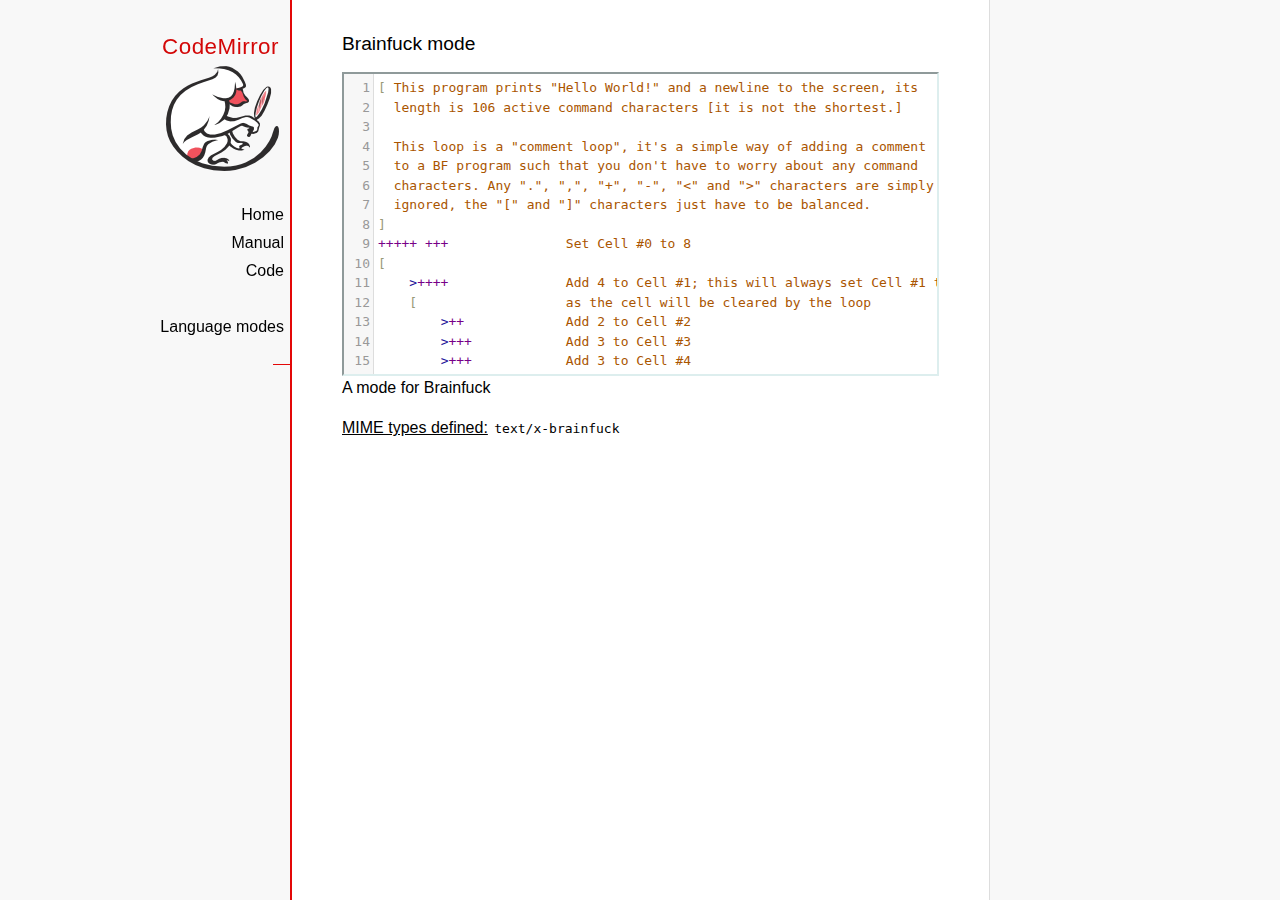
<file: frameworks/codemirror/mode/brainfuck/index.html>
<!doctype html>

<title>CodeMirror: Brainfuck mode</title>
<meta charset="utf-8"/>
<link rel=stylesheet href="../../doc/docs.css">

<link rel="stylesheet" href="../../lib/codemirror.css">
<script src="../../lib/codemirror.js"></script>
<script src="../../addon/edit/matchbrackets.js"></script>
<script src="./brainfuck.js"></script>
<style>
	.CodeMirror { border: 2px inset #dee; }
    </style>
<div id=nav>
  <a href="http://codemirror.net"><h1>CodeMirror</h1><img id=logo src="../../doc/logo.png"></a>

  <ul>
    <li><a href="../../index.html">Home</a>
    <li><a href="../../doc/manual.html">Manual</a>
    <li><a href="https://github.com/codemirror/codemirror">Code</a>
  </ul>
  <ul>
    <li><a href="../index.html">Language modes</a>
    <li><a class=active href="#"></a>
  </ul>
</div>

<article>
<h2>Brainfuck mode</h2>
<form><textarea id="code" name="code">
[ This program prints "Hello World!" and a newline to the screen, its
  length is 106 active command characters [it is not the shortest.]

  This loop is a "comment loop", it's a simple way of adding a comment
  to a BF program such that you don't have to worry about any command
  characters. Any ".", ",", "+", "-", "&lt;" and "&gt;" characters are simply
  ignored, the "[" and "]" characters just have to be balanced.
]
+++++ +++               Set Cell #0 to 8
[
    &gt;++++               Add 4 to Cell #1; this will always set Cell #1 to 4
    [                   as the cell will be cleared by the loop
        &gt;++             Add 2 to Cell #2
        &gt;+++            Add 3 to Cell #3
        &gt;+++            Add 3 to Cell #4
        &gt;+              Add 1 to Cell #5
        &lt;&lt;&lt;&lt;-           Decrement the loop counter in Cell #1
    ]                   Loop till Cell #1 is zero; number of iterations is 4
    &gt;+                  Add 1 to Cell #2
    &gt;+                  Add 1 to Cell #3
    &gt;-                  Subtract 1 from Cell #4
    &gt;&gt;+                 Add 1 to Cell #6
    [&lt;]                 Move back to the first zero cell you find; this will
                        be Cell #1 which was cleared by the previous loop
    &lt;-                  Decrement the loop Counter in Cell #0
]                       Loop till Cell #0 is zero; number of iterations is 8

The result of this is:
Cell No :   0   1   2   3   4   5   6
Contents:   0   0  72 104  88  32   8
Pointer :   ^

&gt;&gt;.                     Cell #2 has value 72 which is 'H'
&gt;---.                   Subtract 3 from Cell #3 to get 101 which is 'e'
+++++++..+++.           Likewise for 'llo' from Cell #3
&gt;&gt;.                     Cell #5 is 32 for the space
&lt;-.                     Subtract 1 from Cell #4 for 87 to give a 'W'
&lt;.                      Cell #3 was set to 'o' from the end of 'Hello'
+++.------.--------.    Cell #3 for 'rl' and 'd'
&gt;&gt;+.                    Add 1 to Cell #5 gives us an exclamation point
&gt;++.                    And finally a newline from Cell #6
</textarea></form>

    <script>
      var editor = CodeMirror.fromTextArea(document.getElementById("code"), {
        lineNumbers: true,
        matchBrackets: true,
        mode: "text/x-brainfuck"
      });
    </script>

    <p>A mode for Brainfuck</p>

    <p><strong>MIME types defined:</strong> <code>text/x-brainfuck</code></p>
  </article>
</file>
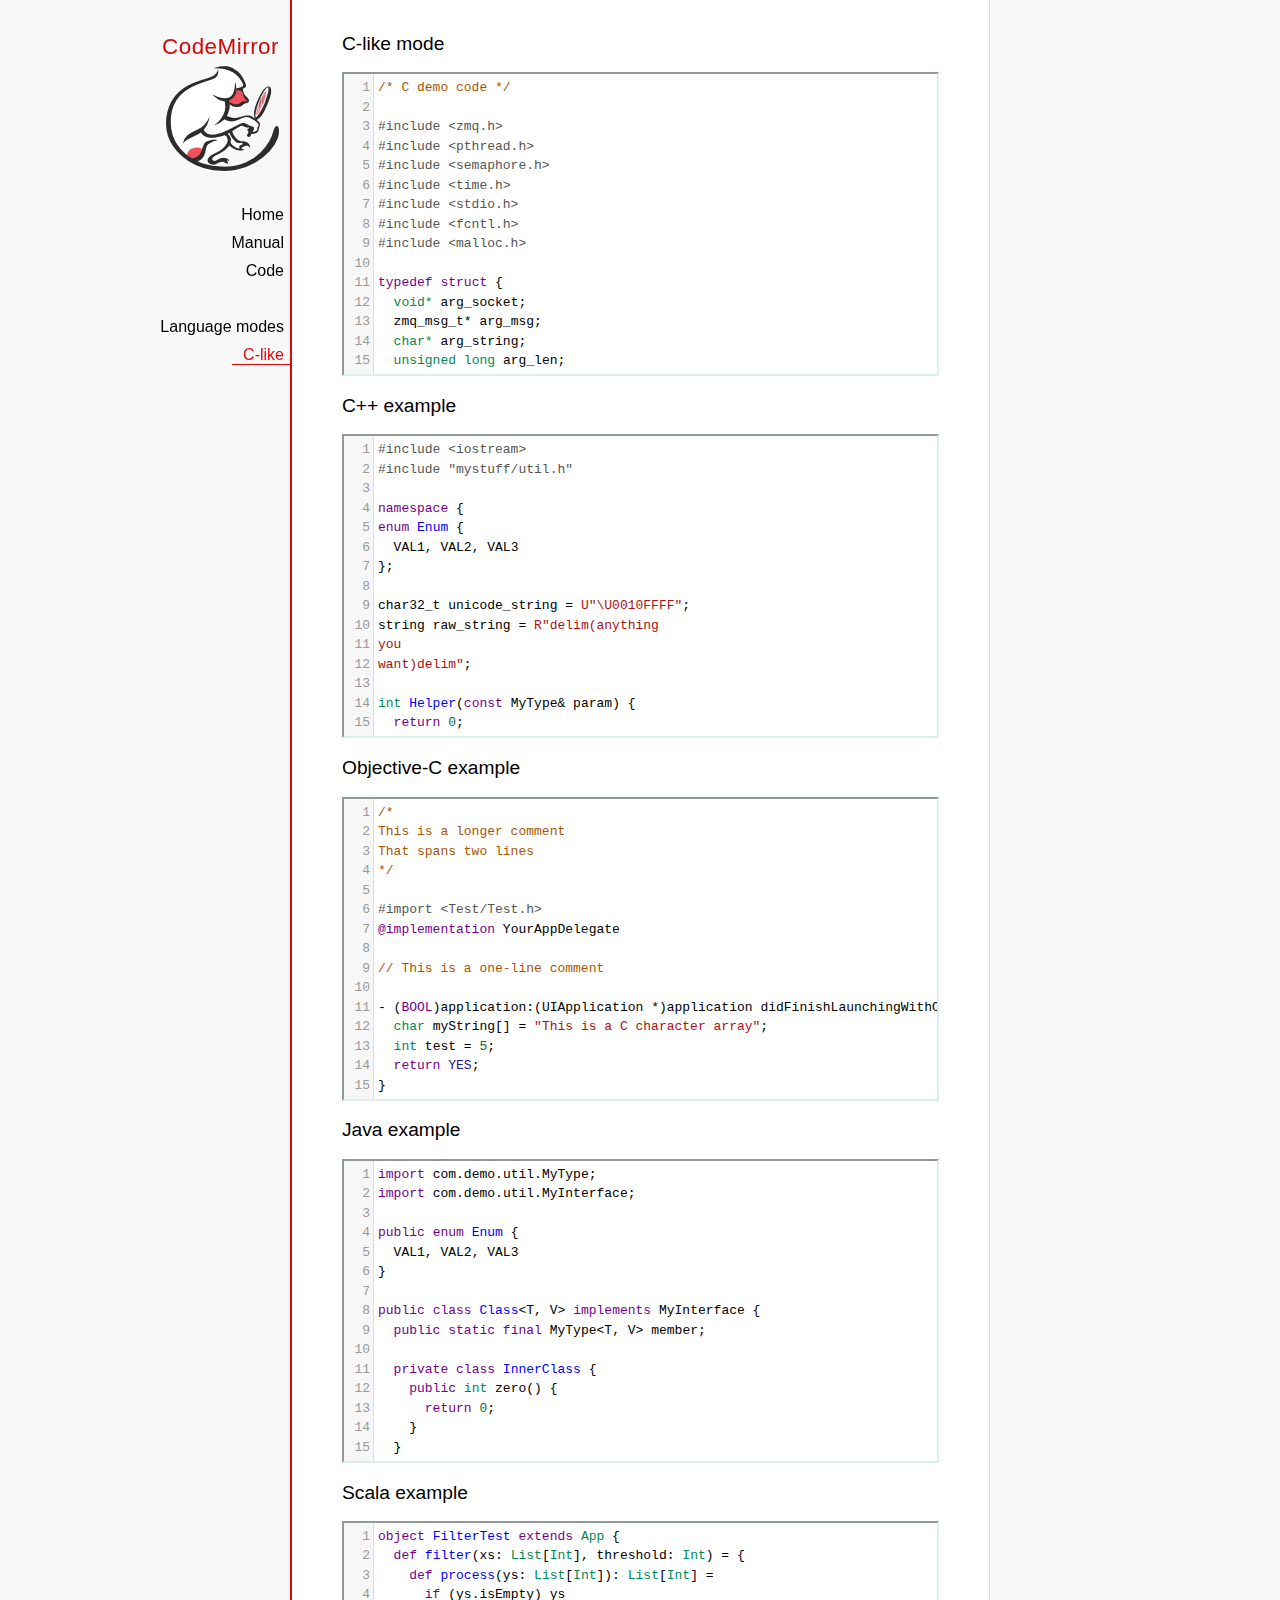
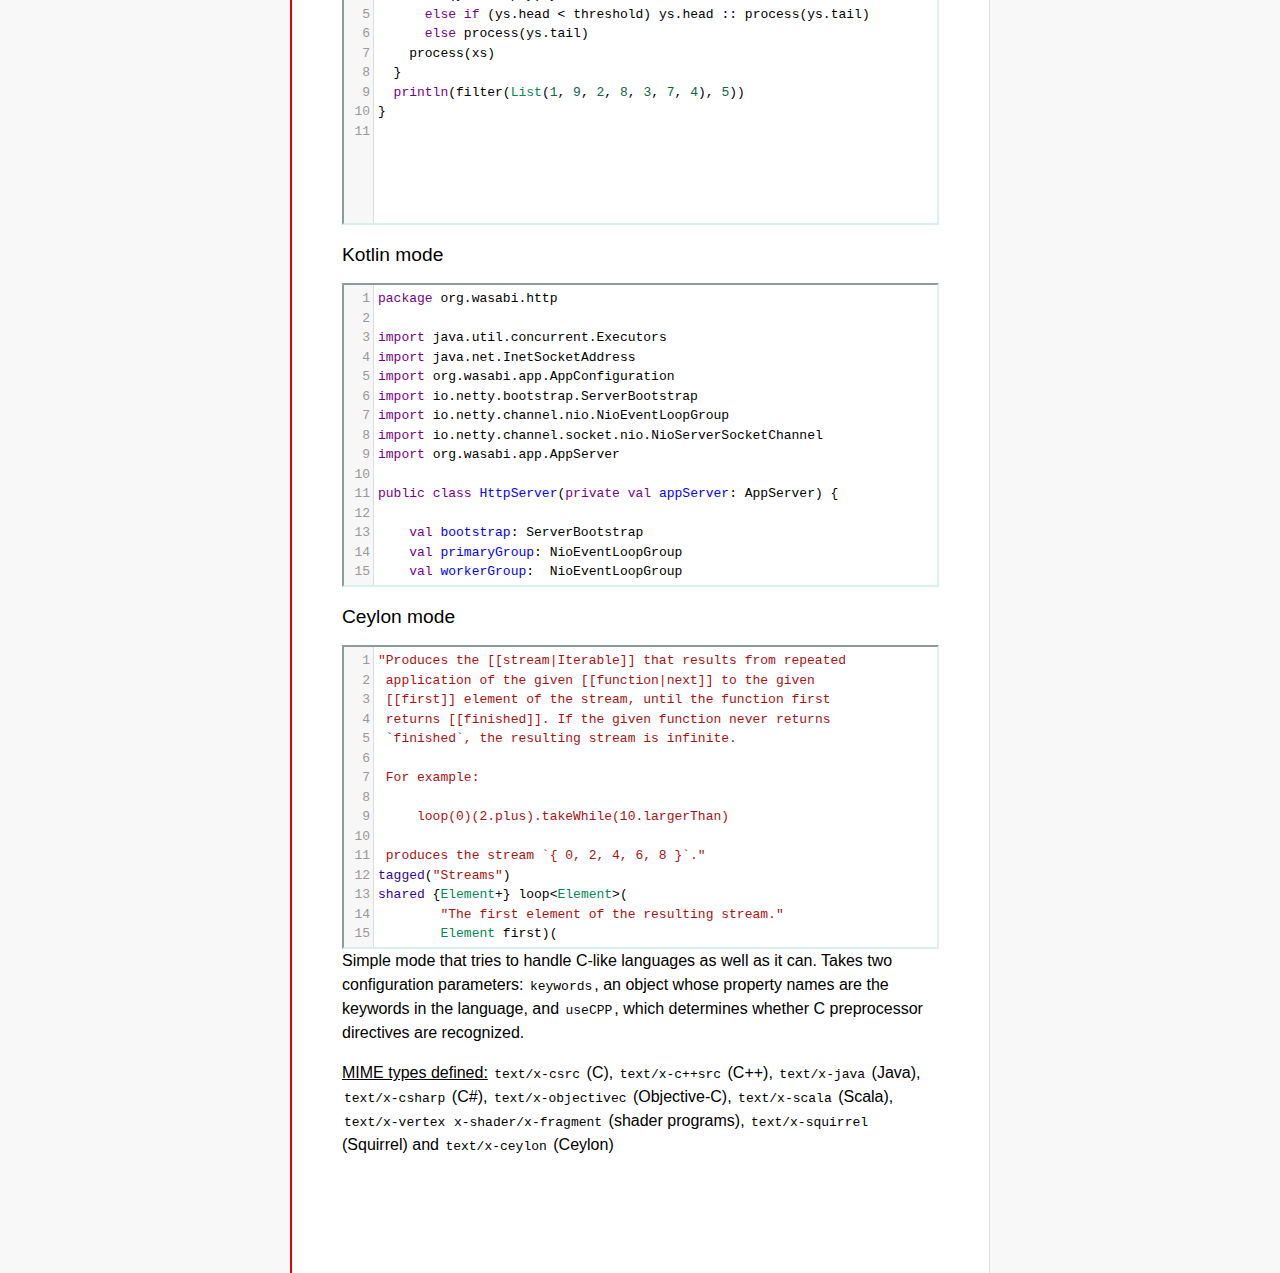
<file: frameworks/codemirror/mode/clike/index.html>
<!doctype html>

<title>CodeMirror: C-like mode</title>
<meta charset="utf-8"/>
<link rel=stylesheet href="../../doc/docs.css">

<link rel="stylesheet" href="../../lib/codemirror.css">
<script src="../../lib/codemirror.js"></script>
<script src="../../addon/edit/matchbrackets.js"></script>
<link rel="stylesheet" href="../../addon/hint/show-hint.css">
<script src="../../addon/hint/show-hint.js"></script>
<script src="clike.js"></script>
<style>.CodeMirror {border: 2px inset #dee;}</style>
<div id=nav>
  <a href="http://codemirror.net"><h1>CodeMirror</h1><img id=logo src="../../doc/logo.png"></a>

  <ul>
    <li><a href="../../index.html">Home</a>
    <li><a href="../../doc/manual.html">Manual</a>
    <li><a href="https://github.com/codemirror/codemirror">Code</a>
  </ul>
  <ul>
    <li><a href="../index.html">Language modes</a>
    <li><a class=active href="#">C-like</a>
  </ul>
</div>

<article>
<h2>C-like mode</h2>

<div><textarea id="c-code">
/* C demo code */

#include <zmq.h>
#include <pthread.h>
#include <semaphore.h>
#include <time.h>
#include <stdio.h>
#include <fcntl.h>
#include <malloc.h>

typedef struct {
  void* arg_socket;
  zmq_msg_t* arg_msg;
  char* arg_string;
  unsigned long arg_len;
  int arg_int, arg_command;

  int signal_fd;
  int pad;
  void* context;
  sem_t sem;
} acl_zmq_context;

#define p(X) (context->arg_##X)

void* zmq_thread(void* context_pointer) {
  acl_zmq_context* context = (acl_zmq_context*)context_pointer;
  char ok = 'K', err = 'X';
  int res;

  while (1) {
    while ((res = sem_wait(&amp;context->sem)) == EINTR);
    if (res) {write(context->signal_fd, &amp;err, 1); goto cleanup;}
    switch(p(command)) {
    case 0: goto cleanup;
    case 1: p(socket) = zmq_socket(context->context, p(int)); break;
    case 2: p(int) = zmq_close(p(socket)); break;
    case 3: p(int) = zmq_bind(p(socket), p(string)); break;
    case 4: p(int) = zmq_connect(p(socket), p(string)); break;
    case 5: p(int) = zmq_getsockopt(p(socket), p(int), (void*)p(string), &amp;p(len)); break;
    case 6: p(int) = zmq_setsockopt(p(socket), p(int), (void*)p(string), p(len)); break;
    case 7: p(int) = zmq_send(p(socket), p(msg), p(int)); break;
    case 8: p(int) = zmq_recv(p(socket), p(msg), p(int)); break;
    case 9: p(int) = zmq_poll(p(socket), p(int), p(len)); break;
    }
    p(command) = errno;
    write(context->signal_fd, &amp;ok, 1);
  }
 cleanup:
  close(context->signal_fd);
  free(context_pointer);
  return 0;
}

void* zmq_thread_init(void* zmq_context, int signal_fd) {
  acl_zmq_context* context = malloc(sizeof(acl_zmq_context));
  pthread_t thread;

  context->context = zmq_context;
  context->signal_fd = signal_fd;
  sem_init(&amp;context->sem, 1, 0);
  pthread_create(&amp;thread, 0, &amp;zmq_thread, context);
  pthread_detach(thread);
  return context;
}
</textarea></div>

<h2>C++ example</h2>

<div><textarea id="cpp-code">
#include <iostream>
#include "mystuff/util.h"

namespace {
enum Enum {
  VAL1, VAL2, VAL3
};

char32_t unicode_string = U"\U0010FFFF";
string raw_string = R"delim(anything
you
want)delim";

int Helper(const MyType& param) {
  return 0;
}
} // namespace

class ForwardDec;

template <class T, class V>
class Class : public BaseClass {
  const MyType<T, V> member_;

 public:
  const MyType<T, V>& Method() const {
    return member_;
  }

  void Method2(MyType<T, V>* value);
}

template <class T, class V>
void Class::Method2(MyType<T, V>* value) {
  std::out << 1 >> method();
  value->Method3(member_);
  member_ = value;
}
</textarea></div>

<h2>Objective-C example</h2>

<div><textarea id="objectivec-code">
/*
This is a longer comment
That spans two lines
*/

#import <Test/Test.h>
@implementation YourAppDelegate

// This is a one-line comment

- (BOOL)application:(UIApplication *)application didFinishLaunchingWithOptions:(NSDictionary *)launchOptions{
  char myString[] = "This is a C character array";
  int test = 5;
  return YES;
}
</textarea></div>

<h2>Java example</h2>

<div><textarea id="java-code">
import com.demo.util.MyType;
import com.demo.util.MyInterface;

public enum Enum {
  VAL1, VAL2, VAL3
}

public class Class<T, V> implements MyInterface {
  public static final MyType<T, V> member;
  
  private class InnerClass {
    public int zero() {
      return 0;
    }
  }

  @Override
  public MyType method() {
    return member;
  }

  public void method2(MyType<T, V> value) {
    method();
    value.method3();
    member = value;
  }
}
</textarea></div>

<h2>Scala example</h2>

<div><textarea id="scala-code">
object FilterTest extends App {
  def filter(xs: List[Int], threshold: Int) = {
    def process(ys: List[Int]): List[Int] =
      if (ys.isEmpty) ys
      else if (ys.head < threshold) ys.head :: process(ys.tail)
      else process(ys.tail)
    process(xs)
  }
  println(filter(List(1, 9, 2, 8, 3, 7, 4), 5))
}
</textarea></div>

<h2>Kotlin mode</h2>

<div><textarea id="kotlin-code">
package org.wasabi.http

import java.util.concurrent.Executors
import java.net.InetSocketAddress
import org.wasabi.app.AppConfiguration
import io.netty.bootstrap.ServerBootstrap
import io.netty.channel.nio.NioEventLoopGroup
import io.netty.channel.socket.nio.NioServerSocketChannel
import org.wasabi.app.AppServer

public class HttpServer(private val appServer: AppServer) {

    val bootstrap: ServerBootstrap
    val primaryGroup: NioEventLoopGroup
    val workerGroup:  NioEventLoopGroup

    init {
        // Define worker groups
        primaryGroup = NioEventLoopGroup()
        workerGroup = NioEventLoopGroup()

        // Initialize bootstrap of server
        bootstrap = ServerBootstrap()

        bootstrap.group(primaryGroup, workerGroup)
        bootstrap.channel(javaClass<NioServerSocketChannel>())
        bootstrap.childHandler(NettyPipelineInitializer(appServer))
    }

    public fun start(wait: Boolean = true) {
        val channel = bootstrap.bind(appServer.configuration.port)?.sync()?.channel()

        if (wait) {
            channel?.closeFuture()?.sync()
        }
    }

    public fun stop() {
        // Shutdown all event loops
        primaryGroup.shutdownGracefully()
        workerGroup.shutdownGracefully()

        // Wait till all threads are terminated
        primaryGroup.terminationFuture().sync()
        workerGroup.terminationFuture().sync()
    }
}
</textarea></div>

<h2>Ceylon mode</h2>

<div><textarea id="ceylon-code">
"Produces the [[stream|Iterable]] that results from repeated
 application of the given [[function|next]] to the given
 [[first]] element of the stream, until the function first
 returns [[finished]]. If the given function never returns 
 `finished`, the resulting stream is infinite.

 For example:

     loop(0)(2.plus).takeWhile(10.largerThan)

 produces the stream `{ 0, 2, 4, 6, 8 }`."
tagged("Streams")
shared {Element+} loop&lt;Element&gt;(
        "The first element of the resulting stream."
        Element first)(
        "The function that produces the next element of the
         stream, given the current element. The function may
         return [[finished]] to indicate the end of the 
         stream."
        Element|Finished next(Element element))
    =&gt; let (start = first)
    object satisfies {Element+} {
        first =&gt; start;
        empty =&gt; false;
        function nextElement(Element element)
                =&gt; next(element);
        iterator()
                =&gt; object satisfies Iterator&lt;Element&gt; {
            variable Element|Finished current = start;
            shared actual Element|Finished next() {
                if (!is Finished result = current) {
                    current = nextElement(result);
                    return result;
                }
                else {
                    return finished;
                }
            }
        };
    };
</textarea></div>

    <script>
      var cEditor = CodeMirror.fromTextArea(document.getElementById("c-code"), {
        lineNumbers: true,
        matchBrackets: true,
        mode: "text/x-csrc"
      });
      var cppEditor = CodeMirror.fromTextArea(document.getElementById("cpp-code"), {
        lineNumbers: true,
        matchBrackets: true,
        mode: "text/x-c++src"
      });
      var javaEditor = CodeMirror.fromTextArea(document.getElementById("java-code"), {
        lineNumbers: true,
        matchBrackets: true,
        mode: "text/x-java"
      });
      var objectivecEditor = CodeMirror.fromTextArea(document.getElementById("objectivec-code"), {
        lineNumbers: true,
        matchBrackets: true,
        mode: "text/x-objectivec"
      });
      var scalaEditor = CodeMirror.fromTextArea(document.getElementById("scala-code"), {
        lineNumbers: true,
        matchBrackets: true,
        mode: "text/x-scala"
      });
      var kotlinEditor = CodeMirror.fromTextArea(document.getElementById("kotlin-code"), {
          lineNumbers: true,
          matchBrackets: true,
          mode: "text/x-kotlin"
      });
      var ceylonEditor = CodeMirror.fromTextArea(document.getElementById("ceylon-code"), {
          lineNumbers: true,
          matchBrackets: true,
          mode: "text/x-ceylon"
      });
      var mac = CodeMirror.keyMap.default == CodeMirror.keyMap.macDefault;
      CodeMirror.keyMap.default[(mac ? "Cmd" : "Ctrl") + "-Space"] = "autocomplete";
    </script>

    <p>Simple mode that tries to handle C-like languages as well as it
    can. Takes two configuration parameters: <code>keywords</code>, an
    object whose property names are the keywords in the language,
    and <code>useCPP</code>, which determines whether C preprocessor
    directives are recognized.</p>

    <p><strong>MIME types defined:</strong> <code>text/x-csrc</code>
    (C), <code>text/x-c++src</code> (C++), <code>text/x-java</code>
    (Java), <code>text/x-csharp</code> (C#),
    <code>text/x-objectivec</code> (Objective-C),
    <code>text/x-scala</code> (Scala), <code>text/x-vertex</code>
    <code>x-shader/x-fragment</code> (shader programs),
    <code>text/x-squirrel</code> (Squirrel) and
    <code>text/x-ceylon</code> (Ceylon)</p>
</article>
</file>
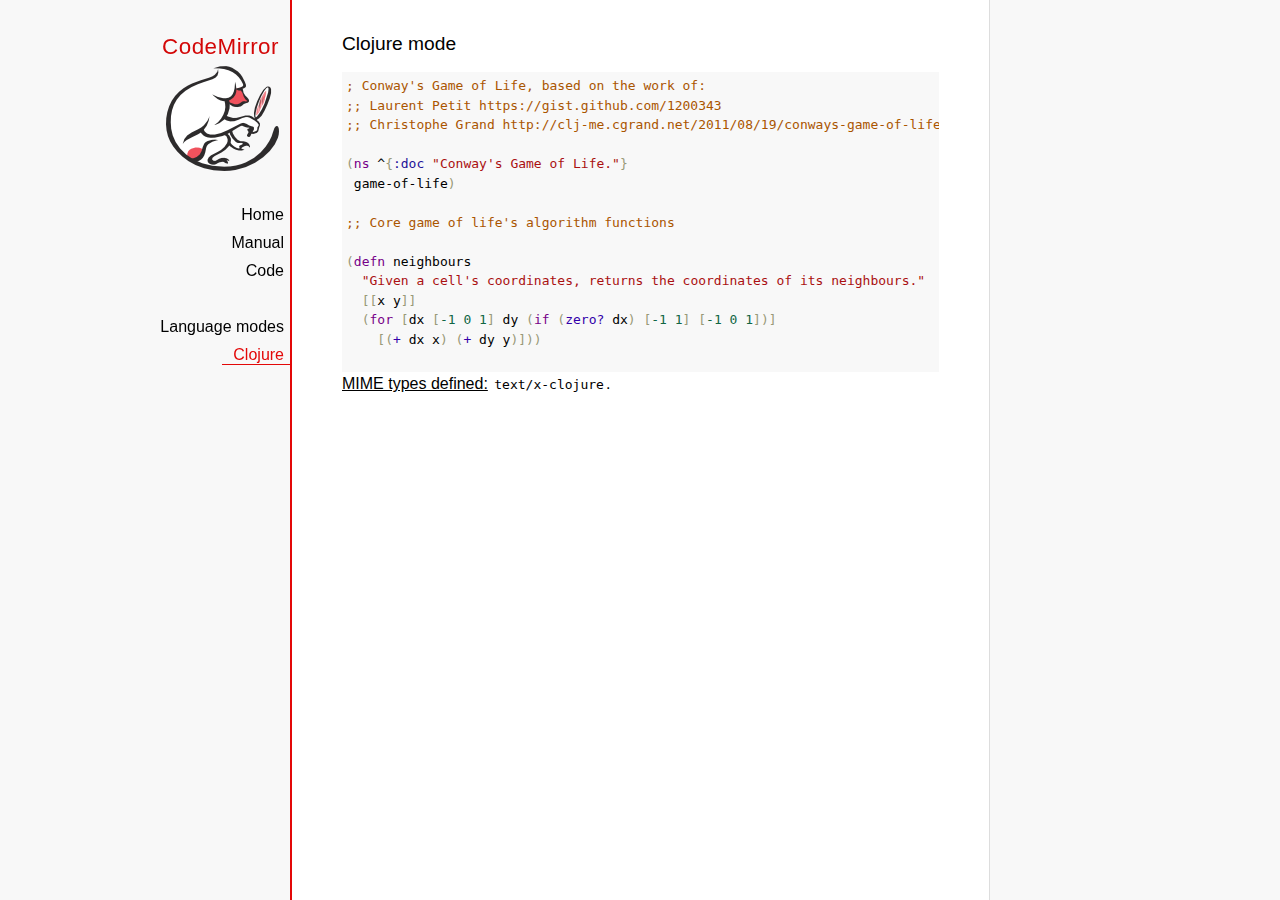
<file: frameworks/codemirror/mode/clojure/index.html>
<!doctype html>

<title>CodeMirror: Clojure mode</title>
<meta charset="utf-8"/>
<link rel=stylesheet href="../../doc/docs.css">

<link rel="stylesheet" href="../../lib/codemirror.css">
<script src="../../lib/codemirror.js"></script>
<script src="clojure.js"></script>
<style>.CodeMirror {background: #f8f8f8;}</style>
<div id=nav>
  <a href="http://codemirror.net"><h1>CodeMirror</h1><img id=logo src="../../doc/logo.png"></a>

  <ul>
    <li><a href="../../index.html">Home</a>
    <li><a href="../../doc/manual.html">Manual</a>
    <li><a href="https://github.com/codemirror/codemirror">Code</a>
  </ul>
  <ul>
    <li><a href="../index.html">Language modes</a>
    <li><a class=active href="#">Clojure</a>
  </ul>
</div>

<article>
<h2>Clojure mode</h2>
<form><textarea id="code" name="code">
; Conway's Game of Life, based on the work of:
;; Laurent Petit https://gist.github.com/1200343
;; Christophe Grand http://clj-me.cgrand.net/2011/08/19/conways-game-of-life

(ns ^{:doc "Conway's Game of Life."}
 game-of-life)

;; Core game of life's algorithm functions

(defn neighbours
  "Given a cell's coordinates, returns the coordinates of its neighbours."
  [[x y]]
  (for [dx [-1 0 1] dy (if (zero? dx) [-1 1] [-1 0 1])]
    [(+ dx x) (+ dy y)]))

(defn step
  "Given a set of living cells, computes the new set of living cells."
  [cells]
  (set (for [[cell n] (frequencies (mapcat neighbours cells))
             :when (or (= n 3) (and (= n 2) (cells cell)))]
         cell)))

;; Utility methods for displaying game on a text terminal

(defn print-board
  "Prints a board on *out*, representing a step in the game."
  [board w h]
  (doseq [x (range (inc w)) y (range (inc h))]
    (if (= y 0) (print "\n"))
    (print (if (board [x y]) "[X]" " . "))))

(defn display-grids
  "Prints a squence of boards on *out*, representing several steps."
  [grids w h]
  (doseq [board grids]
    (print-board board w h)
    (print "\n")))

;; Launches an example board

(def
  ^{:doc "board represents the initial set of living cells"}
   board #{[2 1] [2 2] [2 3]})

(display-grids (take 3 (iterate step board)) 5 5)

;; Let's play with characters
(println \1 \a \# \\
         \" \( \newline
         \} \" \space
         \tab \return \backspace
         \u1000 \uAaAa \u9F9F)

;; Let's play with numbers
(+ 1 -1 1/2 -1/2 -0.5 0.5)

</textarea></form>
    <script>
      var editor = CodeMirror.fromTextArea(document.getElementById("code"), {});
    </script>

    <p><strong>MIME types defined:</strong> <code>text/x-clojure</code>.</p>

  </article>
</file>
<file: frameworks/codemirror/doc/docs.css>
@font-face {
  font-family: 'Source Sans Pro';
  font-style: normal;
  font-weight: 400;
  src: local('Source Sans Pro'), local('SourceSansPro-Regular'), url(//themes.googleusercontent.com/static/fonts/sourcesanspro/v5/ODelI1aHBYDBqgeIAH2zlBM0YzuT7MdOe03otPbuUS0.woff) format('woff');
}

body, html { margin: 0; padding: 0; height: 100%; }
section, article { display: block; padding: 0; }

body {
  background: #f8f8f8;
  font-family: 'Source Sans Pro', Helvetica, Arial, sans-serif;
  line-height: 1.5;
}

p { margin-top: 0; }

h2, h3, h1 {
  font-weight: normal;
  margin-bottom: .7em;
}
h1 { font-size: 140%; }
h2 { font-size: 120%; }
h3 { font-size: 110%; }
article > h2:first-child, section:first-child > h2 { margin-top: 0; }

#nav h1 {
  margin-right: 12px;
  margin-top: 0;
  margin-bottom: 2px;
  color: #d30707;
  letter-spacing: .5px;
}

a, a:visited, a:link, .quasilink {
  color: #A21313;
  text-decoration: none;
}

em {
  padding-right: 2px;
}

.quasilink {
  cursor: pointer;
}

article {
  max-width: 700px;
  margin: 0 0 0 160px;
  border-left: 2px solid #E30808;
  border-right: 1px solid #ddd;
  padding: 30px 50px 100px 50px;
  background: white;
  z-index: 2;
  position: relative;
  min-height: 100%;
  box-sizing: border-box;
  -moz-box-sizing: border-box;
}

#nav {
  position: fixed;
  padding-top: 30px;
  max-height: 100%;
  box-sizing: -moz-border-box;
  box-sizing: border-box;
  overflow-y: auto;
  left: 0; right: none;
  width: 160px;
  text-align: right;
  z-index: 1;
}

@media screen and (min-width: 1000px) {
  article {
    margin: 0 auto;
  }
  #nav {
    right: 50%;
    width: auto;
    border-right: 349px solid transparent;
  }
}

#nav ul {
  display: block;
  margin: 0; padding: 0;
  margin-bottom: 32px;
}

#nav li {
  display: block;
  margin-bottom: 4px;
}

#nav li ul {
  font-size: 80%;
  margin-bottom: 0;
  display: none;
}

#nav li.active ul {
  display: block;
}

#nav li li a {
  padding-right: 20px;
  display: inline-block;
}

#nav ul a {
  color: black;
  padding: 0 7px 1px 11px;
}

#nav ul a.active, #nav ul a:hover {
  border-bottom: 1px solid #E30808;
  margin-bottom: -1px;
  color: #E30808;
}

#logo {
  border: 0;
  margin-right: 12px;
  margin-bottom: 25px;
}

section {
  border-top: 1px solid #E30808;
  margin: 1.5em 0;
}

section.first {
  border: none;
  margin-top: 0;
}

#demo {
  position: relative;
}

#demolist {
  position: absolute;
  right: 5px;
  top: 5px;
  z-index: 25;
}

.yinyang {
  position: absolute;
  top: -10px;
  left: 0; right: 0;
  margin: auto;
  display: block;
  height: 120px;
}

.actions {
  margin: 1em 0 0;
  min-height: 100px;
  position: relative;
}

.actionspicture {
  pointer-events: none;
  position: absolute;
  height: 100px;
  top: 0; left: 0; right: 0;
}

.actionlink {
  pointer-events: auto;
  font-family: arial;
  font-size: 80%;
  font-weight: bold;
  position: absolute;
  top: 0; bottom: 0;
  line-height: 1;
  height: 1em;
  margin: auto;
}

.actionlink.download {
  color: white;
  right: 50%;
  margin-right: 13px;
  text-shadow: -1px 1px 3px #b00, -1px -1px 3px #b00, 1px 0px 3px #b00;
}

.actionlink.fund {
  color: #b00;
  left: 50%;
  margin-left: 15px;
}

.actionlink:hover {
  text-decoration: underline;
}

.actionlink a {
  color: inherit;
}

.actionsleft {
  float: left;
}

.actionsright {
  float: right;
  text-align: right;
}

@media screen and (max-width: 800px) {
  .actions {
    padding-top: 120px;
  }
  .actionsleft, .actionsright {
    float: none;
    text-align: left;
    margin-bottom: 1em;
  }
}

th {
  text-decoration: underline;
  font-weight: normal;
  text-align: left;
}

#features ul {
  list-style: none;
  margin: 0 0 1em;
  padding: 0 0 0 1.2em;
}

#features li:before {
  content: "-";
  width: 1em;
  display: inline-block;
  padding: 0;
  margin: 0;
  margin-left: -1em;
}

.rel {
  margin-bottom: 0;
}
.rel-note {
  margin-top: 0;
  color: #555;
}

pre {
  padding-left: 15px;
  border-left: 2px solid #ddd;
}

code {
  padding: 0 2px;
}

strong {
  text-decoration: underline;
  font-weight: normal;
}

.field {
  border: 1px solid #A21313;
}
</file>
<file: frameworks/codemirror/lib/codemirror.css>
/* BASICS */

.CodeMirror {
  /* Set height, width, borders, and global font properties here */
  font-family: monospace;
  height: 300px;
  color: black;
  direction: ltr;
}

/* PADDING */

.CodeMirror-lines {
  padding: 4px 0; /* Vertical padding around content */
}
.CodeMirror pre {
  padding: 0 4px; /* Horizontal padding of content */
}

.CodeMirror-scrollbar-filler, .CodeMirror-gutter-filler {
  background-color: white; /* The little square between H and V scrollbars */
}

/* GUTTER */

.CodeMirror-gutters {
  border-right: 1px solid #ddd;
  background-color: #f7f7f7;
  white-space: nowrap;
}
.CodeMirror-linenumbers {}
.CodeMirror-linenumber {
  padding: 0 3px 0 5px;
  min-width: 20px;
  text-align: right;
  color: #999;
  white-space: nowrap;
}

.CodeMirror-guttermarker { color: black; }
.CodeMirror-guttermarker-subtle { color: #999; }

/* CURSOR */

.CodeMirror-cursor {
  border-left: 1px solid black;
  border-right: none;
  width: 0;
}
/* Shown when moving in bi-directional text */
.CodeMirror div.CodeMirror-secondarycursor {
  border-left: 1px solid silver;
}
.cm-fat-cursor .CodeMirror-cursor {
  width: auto;
  border: 0 !important;
  background: #7e7;
}
.cm-fat-cursor div.CodeMirror-cursors {
  z-index: 1;
}
.cm-fat-cursor-mark {
  background-color: rgba(20, 255, 20, 0.5);
  -webkit-animation: blink 1.06s steps(1) infinite;
  -moz-animation: blink 1.06s steps(1) infinite;
  animation: blink 1.06s steps(1) infinite;
}
.cm-animate-fat-cursor {
  width: auto;
  border: 0;
  -webkit-animation: blink 1.06s steps(1) infinite;
  -moz-animation: blink 1.06s steps(1) infinite;
  animation: blink 1.06s steps(1) infinite;
  background-color: #7e7;
}
@-moz-keyframes blink {
  0% {}
  50% { background-color: transparent; }
  100% {}
}
@-webkit-keyframes blink {
  0% {}
  50% { background-color: transparent; }
  100% {}
}
@keyframes blink {
  0% {}
  50% { background-color: transparent; }
  100% {}
}

/* Can style cursor different in overwrite (non-insert) mode */
.CodeMirror-overwrite .CodeMirror-cursor {}

.cm-tab { display: inline-block; text-decoration: inherit; }

.CodeMirror-rulers {
  position: absolute;
  left: 0; right: 0; top: -50px; bottom: -20px;
  overflow: hidden;
}
.CodeMirror-ruler {
  border-left: 1px solid #ccc;
  top: 0; bottom: 0;
  position: absolute;
}

/* DEFAULT THEME */

.cm-s-default .cm-header {color: blue;}
.cm-s-default .cm-quote {color: #090;}
.cm-negative {color: #d44;}
.cm-positive {color: #292;}
.cm-header, .cm-strong {font-weight: bold;}
.cm-em {font-style: italic;}
.cm-link {text-decoration: underline;}
.cm-strikethrough {text-decoration: line-through;}

.cm-s-default .cm-keyword {color: #708;}
.cm-s-default .cm-atom {color: #219;}
.cm-s-default .cm-number {color: #164;}
.cm-s-default .cm-def {color: #00f;}
.cm-s-default .cm-variable,
.cm-s-default .cm-punctuation,
.cm-s-default .cm-property,
.cm-s-default .cm-operator {}
.cm-s-default .cm-variable-2 {color: #05a;}
.cm-s-default .cm-variable-3, .cm-s-default .cm-type {color: #085;}
.cm-s-default .cm-comment {color: #a50;}
.cm-s-default .cm-string {color: #a11;}
.cm-s-default .cm-string-2 {color: #f50;}
.cm-s-default .cm-meta {color: #555;}
.cm-s-default .cm-qualifier {color: #555;}
.cm-s-default .cm-builtin {color: #30a;}
.cm-s-default .cm-bracket {color: #997;}
.cm-s-default .cm-tag {color: #170;}
.cm-s-default .cm-attribute {color: #00c;}
.cm-s-default .cm-hr {color: #999;}
.cm-s-default .cm-link {color: #00c;}

.cm-s-default .cm-error {color: #f00;}
.cm-invalidchar {color: #f00;}

.CodeMirror-composing { border-bottom: 2px solid; }

/* Default styles for common addons */

div.CodeMirror span.CodeMirror-matchingbracket {color: #0b0;}
div.CodeMirror span.CodeMirror-nonmatchingbracket {color: #a22;}
.CodeMirror-matchingtag { background: rgba(255, 150, 0, .3); }
.CodeMirror-activeline-background {background: #e8f2ff;}

/* STOP */

/* The rest of this file contains styles related to the mechanics of
   the editor. You probably shouldn't touch them. */

.CodeMirror {
  position: relative;
  overflow: hidden;
  background: white;
}

.CodeMirror-scroll {
  overflow: scroll !important; /* Things will break if this is overridden */
  /* 30px is the magic margin used to hide the element's real scrollbars */
  /* See overflow: hidden in .CodeMirror */
  margin-bottom: -30px; margin-right: -30px;
  padding-bottom: 30px;
  height: 100%;
  outline: none; /* Prevent dragging from highlighting the element */
  position: relative;
}
.CodeMirror-sizer {
  position: relative;
  border-right: 30px solid transparent;
}

/* The fake, visible scrollbars. Used to force redraw during scrolling
   before actual scrolling happens, thus preventing shaking and
   flickering artifacts. */
.CodeMirror-vscrollbar, .CodeMirror-hscrollbar, .CodeMirror-scrollbar-filler, .CodeMirror-gutter-filler {
  position: absolute;
  z-index: 6;
  display: none;
}
.CodeMirror-vscrollbar {
  right: 0; top: 0;
  overflow-x: hidden;
  overflow-y: scroll;
}
.CodeMirror-hscrollbar {
  bottom: 0; left: 0;
  overflow-y: hidden;
  overflow-x: scroll;
}
.CodeMirror-scrollbar-filler {
  right: 0; bottom: 0;
}
.CodeMirror-gutter-filler {
  left: 0; bottom: 0;
}

.CodeMirror-gutters {
  position: absolute; left: 0; top: 0;
  min-height: 100%;
  z-index: 3;
}
.CodeMirror-gutter {
  white-space: normal;
  height: 100%;
  display: inline-block;
  vertical-align: top;
  margin-bottom: -30px;
}
.CodeMirror-gutter-wrapper {
  position: absolute;
  z-index: 4;
  background: none !important;
  border: none !important;
}
.CodeMirror-gutter-background {
  position: absolute;
  top: 0; bottom: 0;
  z-index: 4;
}
.CodeMirror-gutter-elt {
  position: absolute;
  cursor: default;
  z-index: 4;
}
.CodeMirror-gutter-wrapper ::selection { background-color: transparent }
.CodeMirror-gutter-wrapper ::-moz-selection { background-color: transparent }

.CodeMirror-lines {
  cursor: text;
  min-height: 1px; /* prevents collapsing before first draw */
}
.CodeMirror pre {
  /* Reset some styles that the rest of the page might have set */
  -moz-border-radius: 0; -webkit-border-radius: 0; border-radius: 0;
  border-width: 0;
  background: transparent;
  font-family: inherit;
  font-size: inherit;
  margin: 0;
  white-space: pre;
  word-wrap: normal;
  line-height: inherit;
  color: inherit;
  z-index: 2;
  position: relative;
  overflow: visible;
  -webkit-tap-highlight-color: transparent;
  -webkit-font-variant-ligatures: contextual;
  font-variant-ligatures: contextual;
}
.CodeMirror-wrap pre {
  word-wrap: break-word;
  white-space: pre-wrap;
  word-break: normal;
}

.CodeMirror-linebackground {
  position: absolute;
  left: 0; right: 0; top: 0; bottom: 0;
  z-index: 0;
}

.CodeMirror-linewidget {
  position: relative;
  z-index: 2;
  padding: 0.1px; /* Force widget margins to stay inside of the container */
}

.CodeMirror-widget {}

.CodeMirror-rtl pre { direction: rtl; }

.CodeMirror-code {
  outline: none;
}

/* Force content-box sizing for the elements where we expect it */
.CodeMirror-scroll,
.CodeMirror-sizer,
.CodeMirror-gutter,
.CodeMirror-gutters,
.CodeMirror-linenumber {
  -moz-box-sizing: content-box;
  box-sizing: content-box;
}

.CodeMirror-measure {
  position: absolute;
  width: 100%;
  height: 0;
  overflow: hidden;
  visibility: hidden;
}

.CodeMirror-cursor {
  position: absolute;
  pointer-events: none;
}
.CodeMirror-measure pre { position: static; }

div.CodeMirror-cursors {
  visibility: hidden;
  position: relative;
  z-index: 3;
}
div.CodeMirror-dragcursors {
  visibility: visible;
}

.CodeMirror-focused div.CodeMirror-cursors {
  visibility: visible;
}

.CodeMirror-selected { background: #d9d9d9; }
.CodeMirror-focused .CodeMirror-selected { background: #d7d4f0; }
.CodeMirror-crosshair { cursor: crosshair; }
.CodeMirror-line::selection, .CodeMirror-line > span::selection, .CodeMirror-line > span > span::selection { background: #d7d4f0; }
.CodeMirror-line::-moz-selection, .CodeMirror-line > span::-moz-selection, .CodeMirror-line > span > span::-moz-selection { background: #d7d4f0; }

.cm-searching {
  background-color: #ffa;
  background-color: rgba(255, 255, 0, .4);
}

/* Used to force a border model for a node */
.cm-force-border { padding-right: .1px; }

@media print {
  /* Hide the cursor when printing */
  .CodeMirror div.CodeMirror-cursors {
    visibility: hidden;
  }
}

/* See issue #2901 */
.cm-tab-wrap-hack:after { content: ''; }

/* Help users use markselection to safely style text background */
span.CodeMirror-selectedtext { background: none; }
</file>
<file: frameworks/codemirror/test/mode_test.css>
.mt-output .mt-token {
  border: 1px solid #ddd;
  white-space: pre;
  font-family: "Consolas", monospace;
  text-align: center;
}

.mt-output .mt-style {
  font-size: x-small;
}

.mt-output .mt-state {
  font-size: x-small;
  vertical-align: top;
}

.mt-output .mt-state-row {
  display: none;
}

.mt-state-unhide .mt-output .mt-state-row {
  display: table-row;
}
</file>
<file: frameworks/codemirror/addon/hint/show-hint.css>
.CodeMirror-hints {
  position: absolute;
  z-index: 10;
  overflow: hidden;
  list-style: none;

  margin: 0;
  padding: 2px;

  -webkit-box-shadow: 2px 3px 5px rgba(0,0,0,.2);
  -moz-box-shadow: 2px 3px 5px rgba(0,0,0,.2);
  box-shadow: 2px 3px 5px rgba(0,0,0,.2);
  border-radius: 3px;
  border: 1px solid silver;

  background: white;
  font-size: 90%;
  font-family: monospace;

  max-height: 20em;
  overflow-y: auto;
}

.CodeMirror-hint {
  margin: 0;
  padding: 0 4px;
  border-radius: 2px;
  white-space: pre;
  color: black;
  cursor: pointer;
}

li.CodeMirror-hint-active {
  background: #08f;
  color: white;
}
</file>
